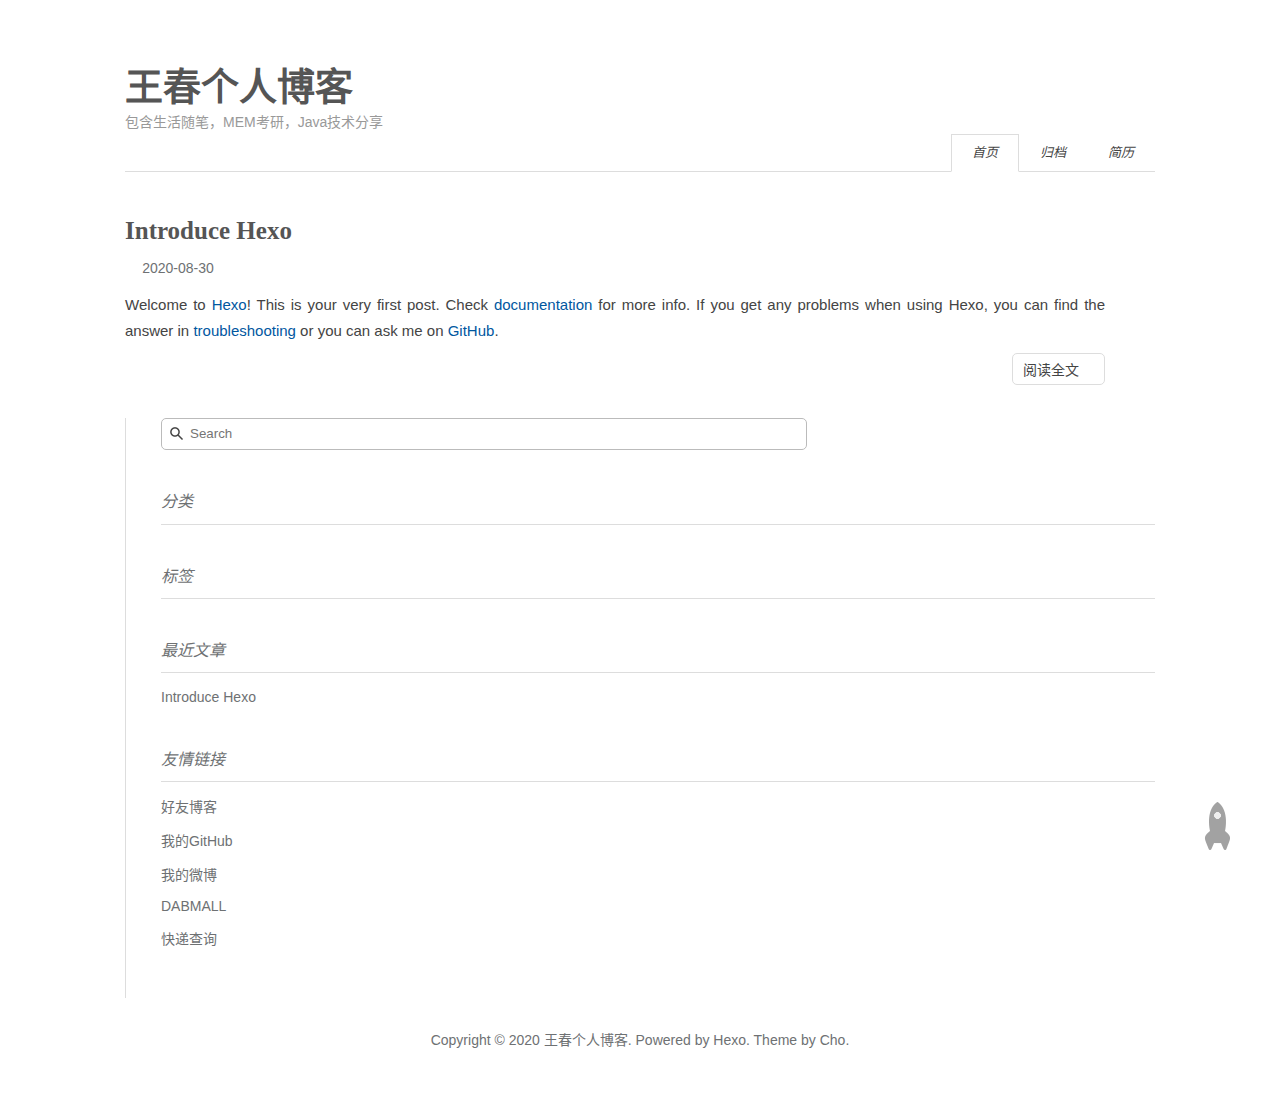
<file: index.html>
<!DOCTYPE html><html lang="zh-CN"><head><meta name="generator" content="Hexo 3.8.0"><meta http-equiv="content-type" content="text/html; charset=utf-8"><meta content="width=device-width, initial-scale=1.0, maximum-scale=1.0, user-scalable=0" name="viewport"><meta content="yes" name="apple-mobile-web-app-capable"><meta content="black-translucent" name="apple-mobile-web-app-status-bar-style"><meta content="telephone=no" name="format-detection"><meta name="description" content="生活随笔，MEM考研，Java技术分享"><title>王春个人博客 | 包含生活随笔，MEM考研，Java技术分享</title><link rel="stylesheet" type="text/css" href="/css/style.css?v=0.0.0"><link rel="stylesheet" type="text/css" href="//lib.baomitu.com/normalize/8.0.1/normalize.min.css"><link rel="stylesheet" type="text/css" href="//lib.baomitu.com/pure/1.0.0/pure-min.css"><link rel="stylesheet" type="text/css" href="//lib.baomitu.com/pure/1.0.0/grids-responsive-min.css"><link rel="stylesheet" href="//lib.baomitu.com/font-awesome/4.7.0/css/font-awesome.min.css"><script type="text/javascript" src="//lib.baomitu.com/jquery/3.3.1/jquery.min.js"></script><link rel="icon" mask="" sizes="any" href="/favicon.ico"><link rel="Shortcut Icon" type="image/x-icon" href="/favicon.ico"><link rel="apple-touch-icon" href="/apple-touch-icon.png"><link rel="apple-touch-icon-precomposed" href="/apple-touch-icon.png"></head><body><div class="body_container"><div id="header"><div class="site-name"><h1 class="hidden">王春个人博客</h1><a id="logo" href="/.">王春个人博客</a><p class="description">包含生活随笔，MEM考研，Java技术分享</p></div><div id="nav-menu"><a class="current" href="/."><i class="fa fa-home"> 首页</i></a><a href="/archives/"><i class="fa fa-archive"> 归档</i></a><a href="/resume.pdf"><i class="fa fa-user"> 简历</i></a></div></div><div class="pure-g" id="layout"><div class="pure-u-1 pure-u-md-3-4"><div class="content_container"><div class="post"><h1 class="post-title"><a href="/2020/08/30/hello-world/">Introduce Hexo</a></h1><div class="post-meta">2020-08-30</div><div class="post-content"><p>Welcome to <a href="https://hexo.io/" target="_blank" rel="noopener">Hexo</a>! This is your very first post. Check <a href="https://hexo.io/docs/" target="_blank" rel="noopener">documentation</a> for more info. If you get any problems when using Hexo, you can find the answer in <a href="https://hexo.io/docs/troubleshooting.html" target="_blank" rel="noopener">troubleshooting</a> or you can ask me on <a href="https://github.com/hexojs/hexo/issues" target="_blank" rel="noopener">GitHub</a>.</p></div><p class="readmore"><a href="/2020/08/30/hello-world/">阅读全文</a></p></div></div></div><div class="pure-u-1-4 hidden_mid_and_down"><div id="sidebar"><div class="widget"><form class="search-form" action="//www.baidu.com/baidu" method="get" accept-charset="utf-8" target="_blank"><input type="search" name="word" maxlength="20" placeholder="Search"><input type="hidden" name="si" value="http://chunk.wang"><input name="tn" type="hidden" value="bds"><input name="cl" type="hidden" value="3"><input name="ct" type="hidden" value="2097152"><input name="s" type="hidden" value="on"></form></div><div class="widget"><div class="widget-title"><i class="fa fa-folder-o"> 分类</i></div></div><div class="widget"><div class="widget-title"><i class="fa fa-star-o"> 标签</i></div><div class="tagcloud"></div></div><div class="widget"><div class="widget-title"><i class="fa fa-file-o"> 最近文章</i></div><ul class="post-list"><li class="post-list-item"><a class="post-list-link" href="/2020/08/30/hello-world/">Introduce Hexo</a></li></ul></div><div class="widget"><div class="widget-title"><i class="fa fa-external-link"> 友情链接</i></div><ul></ul><a href="https://www.qinjj.tech/" title="好友博客" target="_blank">好友博客</a><ul></ul><a href="https://github.com/kingdom2232" title="我的GitHub" target="_blank">我的GitHub</a><ul></ul><a href="https://www.weibo.com/kingdom2232" title="我的微博" target="_blank">我的微博</a><ul></ul><a href="https://www.dabmall.cn" title="DABMALL" target="_blank">DABMALL</a><ul></ul><a href="http://www.kuaidi100.com/" title="快递查询" target="_blank">快递查询</a></div></div></div><div class="pure-u-1 pure-u-md-3-4"><div id="footer">Copyright © 2020 <a href="/." rel="nofollow">王春个人博客.</a> Powered by<a rel="nofollow" target="_blank" href="https://hexo.io"> Hexo.</a><a rel="nofollow" target="_blank" href="https://github.com/tufu9441/maupassant-hexo"> Theme</a> by<a rel="nofollow" target="_blank" href="https://github.com/pagecho"> Cho.</a></div></div></div><a class="show" id="rocket" href="#top"></a><script type="text/javascript" src="/js/totop.js?v=0.0.0" async></script><script type="text/javascript" src="//lib.baomitu.com/fancybox/3.5.2/jquery.fancybox.min.js" async></script><script type="text/javascript" src="/js/fancybox.js?v=0.0.0" async></script><link rel="stylesheet" type="text/css" href="//lib.baomitu.com/fancybox/3.5.2/jquery.fancybox.min.css"><script type="text/javascript" src="/js/codeblock-resizer.js?v=0.0.0"></script><script type="text/javascript" src="/js/smartresize.js?v=0.0.0"></script></div></body></html>
</file>
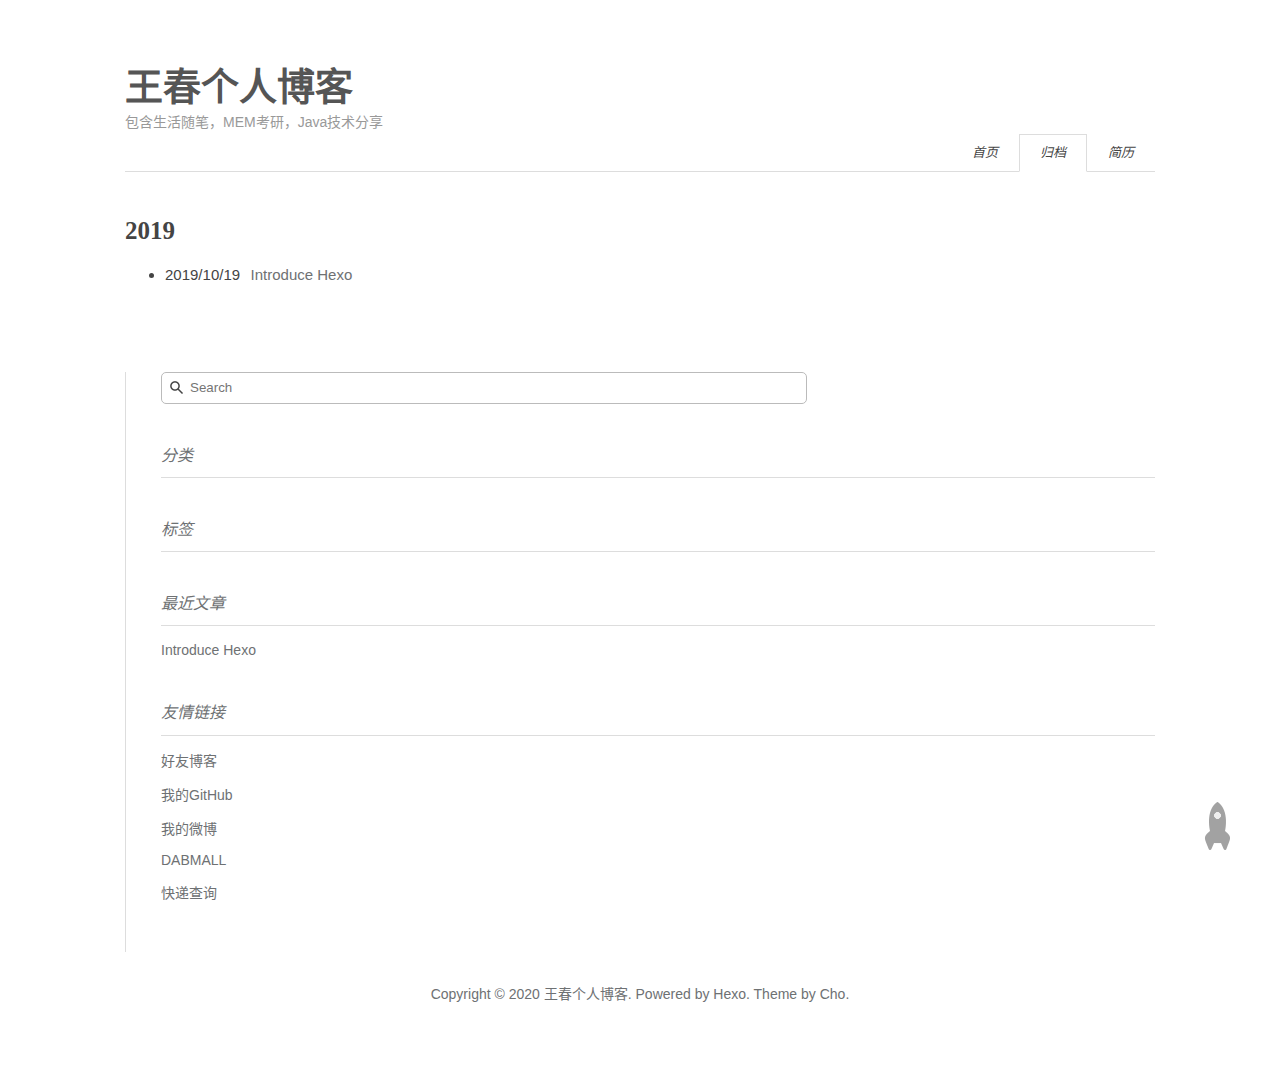
<file: archives/index.html>
<!DOCTYPE html><html lang="zh-CN"><head><meta name="generator" content="Hexo 3.8.0"><meta http-equiv="content-type" content="text/html; charset=utf-8"><meta content="width=device-width, initial-scale=1.0, maximum-scale=1.0, user-scalable=0" name="viewport"><meta content="yes" name="apple-mobile-web-app-capable"><meta content="black-translucent" name="apple-mobile-web-app-status-bar-style"><meta content="telephone=no" name="format-detection"><meta name="description" content="生活随笔，MEM考研，Java技术分享"><title>归档 | 王春个人博客</title><link rel="stylesheet" type="text/css" href="/css/style.css?v=0.0.0"><link rel="stylesheet" type="text/css" href="//lib.baomitu.com/normalize/8.0.1/normalize.min.css"><link rel="stylesheet" type="text/css" href="//lib.baomitu.com/pure/1.0.0/pure-min.css"><link rel="stylesheet" type="text/css" href="//lib.baomitu.com/pure/1.0.0/grids-responsive-min.css"><link rel="stylesheet" href="//lib.baomitu.com/font-awesome/4.7.0/css/font-awesome.min.css"><script type="text/javascript" src="//lib.baomitu.com/jquery/3.3.1/jquery.min.js"></script><link rel="icon" mask="" sizes="any" href="/favicon.ico"><link rel="Shortcut Icon" type="image/x-icon" href="/favicon.ico"><link rel="apple-touch-icon" href="/apple-touch-icon.png"><link rel="apple-touch-icon-precomposed" href="/apple-touch-icon.png"></head><body><div class="body_container"><div id="header"><div class="site-name"><h1 class="hidden">王春个人博客</h1><a id="logo" href="/.">王春个人博客</a><p class="description">包含生活随笔，MEM考研，Java技术分享</p></div><div id="nav-menu"><a href="/."><i class="fa fa-home"> 首页</i></a><a class="current" href="/archives/"><i class="fa fa-archive"> 归档</i></a><a href="/resume.pdf"><i class="fa fa-user"> 简历</i></a></div></div><div class="pure-g" id="layout"><div class="pure-u-1 pure-u-md-3-4"><div class="content_container"><div class="post"><div class="post-archive"><!--Use lodash to classify posts. See https://lodash.com/docs#groupBy--><h2>2019</h2><ul class="listing"><li><span class="date">2019/10/19</span><a href="/2019/10/19/hello-world/" title="Introduce Hexo">Introduce Hexo</a></li></ul></div></div></div></div><div class="pure-u-1-4 hidden_mid_and_down"><div id="sidebar"><div class="widget"><form class="search-form" action="//www.baidu.com/baidu" method="get" accept-charset="utf-8" target="_blank"><input type="search" name="word" maxlength="20" placeholder="Search"><input type="hidden" name="si" value="http://chunk.wang"><input name="tn" type="hidden" value="bds"><input name="cl" type="hidden" value="3"><input name="ct" type="hidden" value="2097152"><input name="s" type="hidden" value="on"></form></div><div class="widget"><div class="widget-title"><i class="fa fa-folder-o"> 分类</i></div></div><div class="widget"><div class="widget-title"><i class="fa fa-star-o"> 标签</i></div><div class="tagcloud"></div></div><div class="widget"><div class="widget-title"><i class="fa fa-file-o"> 最近文章</i></div><ul class="post-list"><li class="post-list-item"><a class="post-list-link" href="/2019/10/19/hello-world/">Introduce Hexo</a></li></ul></div><div class="widget"><div class="widget-title"><i class="fa fa-external-link"> 友情链接</i></div><ul></ul><a href="https://www.qinjj.tech/" title="好友博客" target="_blank">好友博客</a><ul></ul><a href="https://github.com/kingdom2232" title="我的GitHub" target="_blank">我的GitHub</a><ul></ul><a href="https://www.weibo.com/kingdom2232" title="我的微博" target="_blank">我的微博</a><ul></ul><a href="https://www.dabmall.cn" title="DABMALL" target="_blank">DABMALL</a><ul></ul><a href="http://www.kuaidi100.com/" title="快递查询" target="_blank">快递查询</a></div></div></div><div class="pure-u-1 pure-u-md-3-4"><div id="footer">Copyright © 2020 <a href="/." rel="nofollow">王春个人博客.</a> Powered by<a rel="nofollow" target="_blank" href="https://hexo.io"> Hexo.</a><a rel="nofollow" target="_blank" href="https://github.com/tufu9441/maupassant-hexo"> Theme</a> by<a rel="nofollow" target="_blank" href="https://github.com/pagecho"> Cho.</a></div></div></div><a class="show" id="rocket" href="#top"></a><script type="text/javascript" src="/js/totop.js?v=0.0.0" async></script><script type="text/javascript" src="//lib.baomitu.com/fancybox/3.5.2/jquery.fancybox.min.js" async></script><script type="text/javascript" src="/js/fancybox.js?v=0.0.0" async></script><link rel="stylesheet" type="text/css" href="//lib.baomitu.com/fancybox/3.5.2/jquery.fancybox.min.css"><script type="text/javascript" src="/js/codeblock-resizer.js?v=0.0.0"></script><script type="text/javascript" src="/js/smartresize.js?v=0.0.0"></script></div></body></html>
</file>
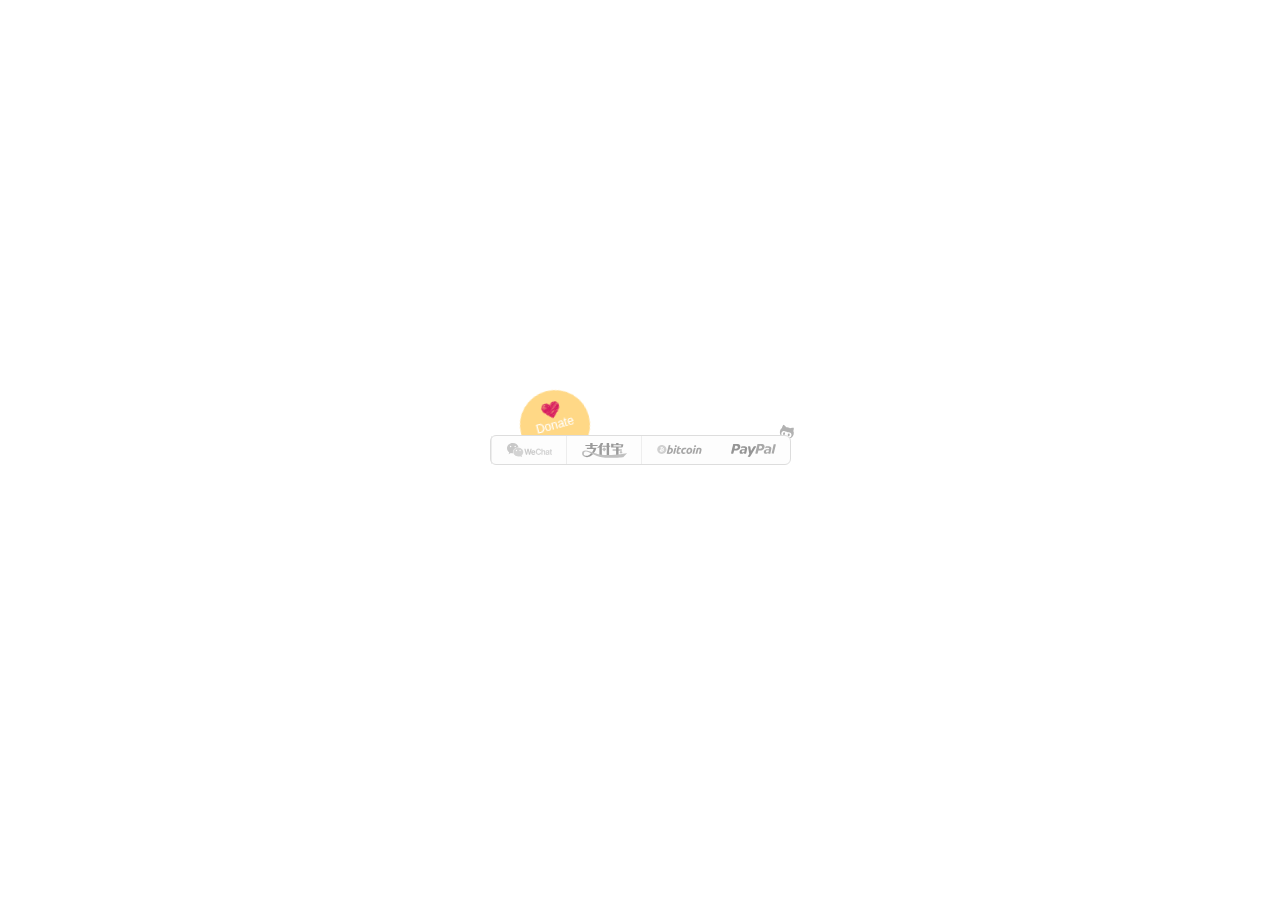
<file: donate/index.html>
<!DOCTYPE html>
<html lang="zh">
<head><meta name="generator" content="Hexo 3.8.0">
	<meta charset="UTF-8">
	<title>Donate-Page</title>
	<meta name="viewport" content="width=device-width, initial-scale=1, minimum-scale=1.0, maximum-scale=1.0, minimal-ui"><!--禁止缩放-->
	<link rel="stylesheet" href="../css/donate.css">
	<script src="//lib.baomitu.com/jquery/3.3.1/jquery.min.js"></script>
	<script src="//lib.baomitu.com/clipboard.js/2.0.4/clipboard.min.js"></script>
	<!-- clipboard.js 是 JS 复制文本的库 -->
	<script src="../js/donate.js"></script>
</head>
<body>
	<a id="github" href="https://github.com/Kaiyuan/donate-page" target="_blank" class="pos-f tr3" title="Github"></a>
	<div id="DonateText" class="tr3">Donate</div>
	<ul id="donateBox" class="list pos-f tr3">
		<li id="PayPal"><a href="" target="_blank">PayPal</a></li>
		<li id="BTC" data-footnote="Copy address and show QRCode"><button id="BTCBn" data-clipboard-target="#btc-key" alt="Copy to clipboard">Bitcoin</button></li>
		<li id="AliPay">AliPay</li>
		<li id="WeChat">WeChat</li>
	</ul>
	<div id="QRBox" class="pos-f left-100">
		<div id="MainBox"></div>
	</div>
	<!-- Bitcoin 账号 -->
	<input id="btc-key" type="text" value="" readonly="readonly">
</body>
</html>
</file>
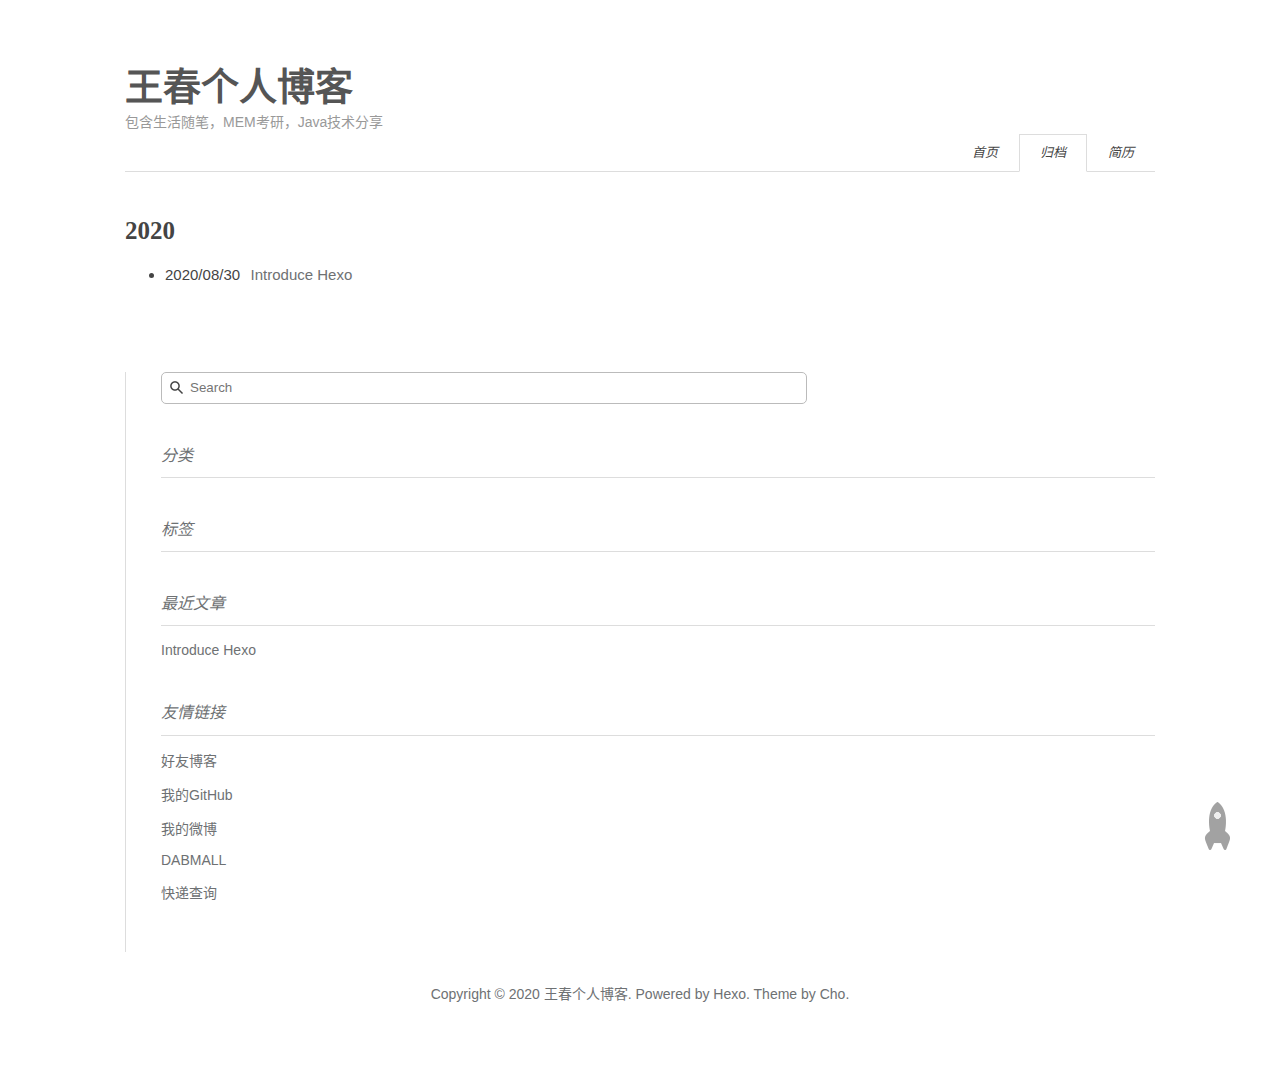
<file: archives/2020/index.html>
<!DOCTYPE html><html lang="zh-CN"><head><meta name="generator" content="Hexo 3.8.0"><meta http-equiv="content-type" content="text/html; charset=utf-8"><meta content="width=device-width, initial-scale=1.0, maximum-scale=1.0, user-scalable=0" name="viewport"><meta content="yes" name="apple-mobile-web-app-capable"><meta content="black-translucent" name="apple-mobile-web-app-status-bar-style"><meta content="telephone=no" name="format-detection"><meta name="description" content="生活随笔，MEM考研，Java技术分享"><title>归档 | 王春个人博客</title><link rel="stylesheet" type="text/css" href="/css/style.css?v=0.0.0"><link rel="stylesheet" type="text/css" href="//lib.baomitu.com/normalize/8.0.1/normalize.min.css"><link rel="stylesheet" type="text/css" href="//lib.baomitu.com/pure/1.0.0/pure-min.css"><link rel="stylesheet" type="text/css" href="//lib.baomitu.com/pure/1.0.0/grids-responsive-min.css"><link rel="stylesheet" href="//lib.baomitu.com/font-awesome/4.7.0/css/font-awesome.min.css"><script type="text/javascript" src="//lib.baomitu.com/jquery/3.3.1/jquery.min.js"></script><link rel="icon" mask="" sizes="any" href="/favicon.ico"><link rel="Shortcut Icon" type="image/x-icon" href="/favicon.ico"><link rel="apple-touch-icon" href="/apple-touch-icon.png"><link rel="apple-touch-icon-precomposed" href="/apple-touch-icon.png"></head><body><div class="body_container"><div id="header"><div class="site-name"><h1 class="hidden">王春个人博客</h1><a id="logo" href="/.">王春个人博客</a><p class="description">包含生活随笔，MEM考研，Java技术分享</p></div><div id="nav-menu"><a href="/."><i class="fa fa-home"> 首页</i></a><a class="current" href="/archives/"><i class="fa fa-archive"> 归档</i></a><a href="/resume.pdf"><i class="fa fa-user"> 简历</i></a></div></div><div class="pure-g" id="layout"><div class="pure-u-1 pure-u-md-3-4"><div class="content_container"><div class="post"><div class="post-archive"><!--Use lodash to classify posts. See https://lodash.com/docs#groupBy--><h2>2020</h2><ul class="listing"><li><span class="date">2020/08/30</span><a href="/2020/08/30/hello-world/" title="Introduce Hexo">Introduce Hexo</a></li></ul></div></div></div></div><div class="pure-u-1-4 hidden_mid_and_down"><div id="sidebar"><div class="widget"><form class="search-form" action="//www.baidu.com/baidu" method="get" accept-charset="utf-8" target="_blank"><input type="search" name="word" maxlength="20" placeholder="Search"><input type="hidden" name="si" value="http://chunk.wang"><input name="tn" type="hidden" value="bds"><input name="cl" type="hidden" value="3"><input name="ct" type="hidden" value="2097152"><input name="s" type="hidden" value="on"></form></div><div class="widget"><div class="widget-title"><i class="fa fa-folder-o"> 分类</i></div></div><div class="widget"><div class="widget-title"><i class="fa fa-star-o"> 标签</i></div><div class="tagcloud"></div></div><div class="widget"><div class="widget-title"><i class="fa fa-file-o"> 最近文章</i></div><ul class="post-list"><li class="post-list-item"><a class="post-list-link" href="/2020/08/30/hello-world/">Introduce Hexo</a></li></ul></div><div class="widget"><div class="widget-title"><i class="fa fa-external-link"> 友情链接</i></div><ul></ul><a href="https://www.qinjj.tech/" title="好友博客" target="_blank">好友博客</a><ul></ul><a href="https://github.com/kingdom2232" title="我的GitHub" target="_blank">我的GitHub</a><ul></ul><a href="https://www.weibo.com/kingdom2232" title="我的微博" target="_blank">我的微博</a><ul></ul><a href="https://www.dabmall.cn" title="DABMALL" target="_blank">DABMALL</a><ul></ul><a href="http://www.kuaidi100.com/" title="快递查询" target="_blank">快递查询</a></div></div></div><div class="pure-u-1 pure-u-md-3-4"><div id="footer">Copyright © 2020 <a href="/." rel="nofollow">王春个人博客.</a> Powered by<a rel="nofollow" target="_blank" href="https://hexo.io"> Hexo.</a><a rel="nofollow" target="_blank" href="https://github.com/tufu9441/maupassant-hexo"> Theme</a> by<a rel="nofollow" target="_blank" href="https://github.com/pagecho"> Cho.</a></div></div></div><a class="show" id="rocket" href="#top"></a><script type="text/javascript" src="/js/totop.js?v=0.0.0" async></script><script type="text/javascript" src="//lib.baomitu.com/fancybox/3.5.2/jquery.fancybox.min.js" async></script><script type="text/javascript" src="/js/fancybox.js?v=0.0.0" async></script><link rel="stylesheet" type="text/css" href="//lib.baomitu.com/fancybox/3.5.2/jquery.fancybox.min.css"><script type="text/javascript" src="/js/codeblock-resizer.js?v=0.0.0"></script><script type="text/javascript" src="/js/smartresize.js?v=0.0.0"></script></div></body></html>
</file>
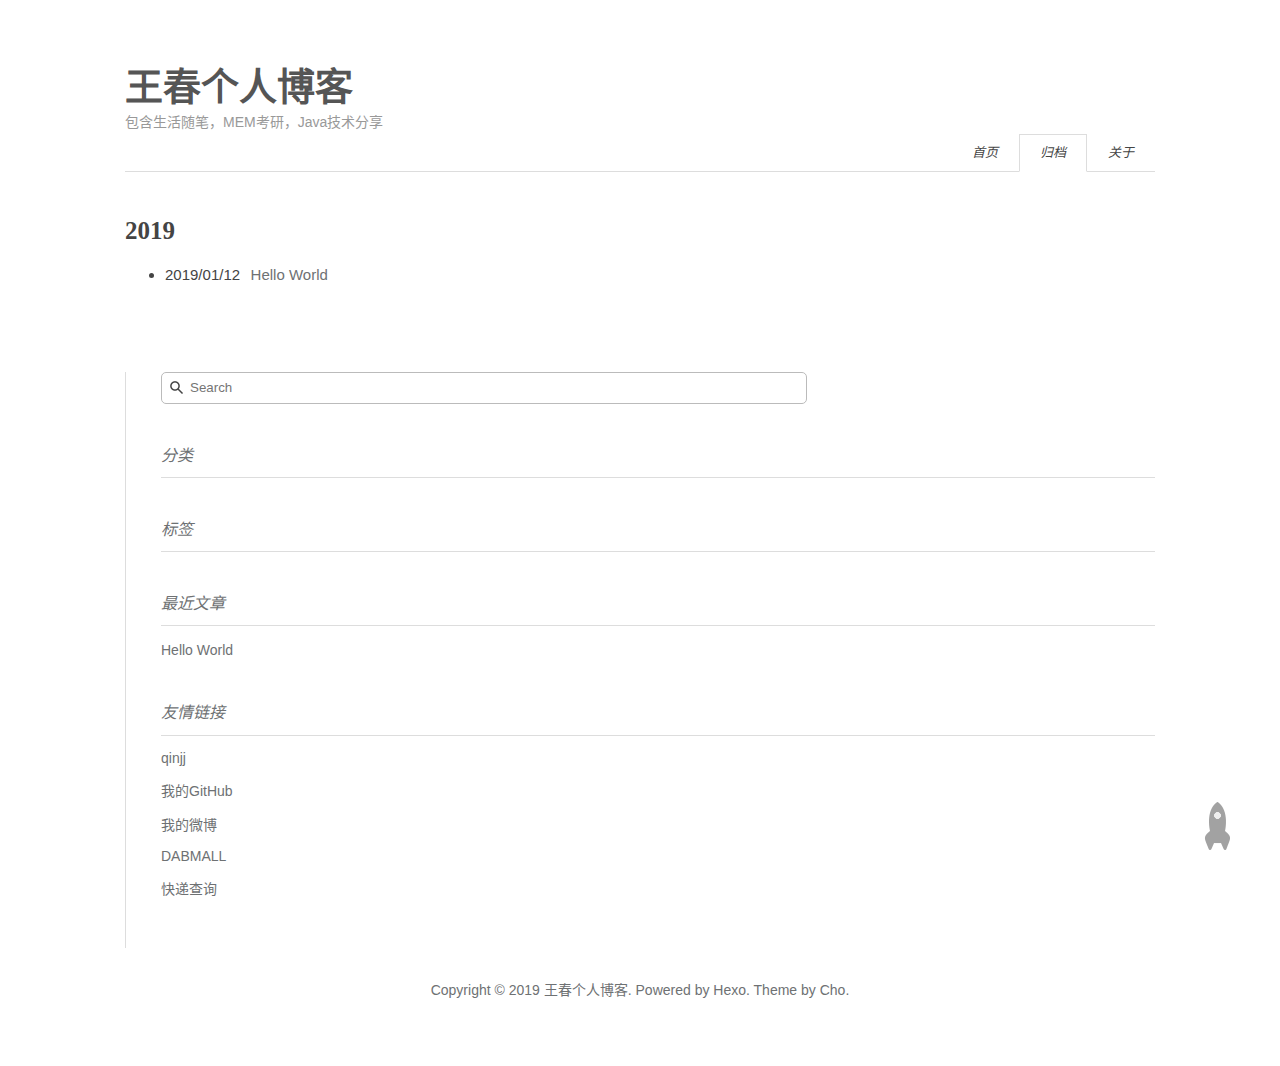
<file: archives/2019/01/index.html>
<!DOCTYPE html><html lang="zh-CN"><head><meta name="generator" content="Hexo 3.8.0"><meta http-equiv="content-type" content="text/html; charset=utf-8"><meta content="width=device-width, initial-scale=1.0, maximum-scale=1.0, user-scalable=0" name="viewport"><meta content="yes" name="apple-mobile-web-app-capable"><meta content="black-translucent" name="apple-mobile-web-app-status-bar-style"><meta content="telephone=no" name="format-detection"><meta name="description" content="生活随笔，MEM考研，Java技术分享"><title>归档 | 王春个人博客</title><link rel="stylesheet" type="text/css" href="/css/style.css?v=0.0.0"><link rel="stylesheet" type="text/css" href="//lib.baomitu.com/normalize/8.0.1/normalize.min.css"><link rel="stylesheet" type="text/css" href="//lib.baomitu.com/pure/1.0.0/pure-min.css"><link rel="stylesheet" type="text/css" href="//lib.baomitu.com/pure/1.0.0/grids-responsive-min.css"><link rel="stylesheet" href="//lib.baomitu.com/font-awesome/4.7.0/css/font-awesome.min.css"><script type="text/javascript" src="//lib.baomitu.com/jquery/3.3.1/jquery.min.js"></script><link rel="icon" mask="" sizes="any" href="/favicon.ico"><link rel="Shortcut Icon" type="image/x-icon" href="/favicon.ico"><link rel="apple-touch-icon" href="/apple-touch-icon.png"><link rel="apple-touch-icon-precomposed" href="/apple-touch-icon.png"></head><body><div class="body_container"><div id="header"><div class="site-name"><h1 class="hidden">王春个人博客</h1><a id="logo" href="/.">王春个人博客</a><p class="description">包含生活随笔，MEM考研，Java技术分享</p></div><div id="nav-menu"><a href="/."><i class="fa fa-home"> 首页</i></a><a class="current" href="/archives/"><i class="fa fa-archive"> 归档</i></a><a href="/resume.pdf"><i class="fa fa-user"> 关于</i></a></div></div><div class="pure-g" id="layout"><div class="pure-u-1 pure-u-md-3-4"><div class="content_container"><div class="post"><div class="post-archive"><!--Use lodash to classify posts. See https://lodash.com/docs#groupBy--><h2>2019</h2><ul class="listing"><li><span class="date">2019/01/12</span><a href="/2019/01/12/hello-world/" title="Hello World">Hello World</a></li></ul></div></div></div></div><div class="pure-u-1-4 hidden_mid_and_down"><div id="sidebar"><div class="widget"><form class="search-form" action="//www.baidu.com/baidu" method="get" accept-charset="utf-8" target="_blank"><input type="search" name="word" maxlength="20" placeholder="Search"><input type="hidden" name="si" value="http://chunk.wang"><input name="tn" type="hidden" value="bds"><input name="cl" type="hidden" value="3"><input name="ct" type="hidden" value="2097152"><input name="s" type="hidden" value="on"></form></div><div class="widget"><div class="widget-title"><i class="fa fa-folder-o"> 分类</i></div></div><div class="widget"><div class="widget-title"><i class="fa fa-star-o"> 标签</i></div><div class="tagcloud"></div></div><div class="widget"><div class="widget-title"><i class="fa fa-file-o"> 最近文章</i></div><ul class="post-list"><li class="post-list-item"><a class="post-list-link" href="/2019/01/12/hello-world/">Hello World</a></li></ul></div><div class="widget"><div class="widget-title"><i class="fa fa-external-link"> 友情链接</i></div><ul></ul><a href="https://www.qinjj.tech/" title="qinjj" target="_blank">qinjj</a><ul></ul><a href="https://github.com/kingdom2232" title="我的GitHub" target="_blank">我的GitHub</a><ul></ul><a href="https://www.weibo.com/kingdom2232" title="我的微博" target="_blank">我的微博</a><ul></ul><a href="https://www.dabmall.cn" title="DABMALL" target="_blank">DABMALL</a><ul></ul><a href="http://m.kuaidi100.com/" title="快递查询" target="_blank">快递查询</a></div></div></div><div class="pure-u-1 pure-u-md-3-4"><div id="footer">Copyright © 2019 <a href="/." rel="nofollow">王春个人博客.</a> Powered by<a rel="nofollow" target="_blank" href="https://hexo.io"> Hexo.</a><a rel="nofollow" target="_blank" href="https://github.com/tufu9441/maupassant-hexo"> Theme</a> by<a rel="nofollow" target="_blank" href="https://github.com/pagecho"> Cho.</a></div></div></div><a class="show" id="rocket" href="#top"></a><script type="text/javascript" src="/js/totop.js?v=0.0.0" async></script><script type="text/javascript" src="//lib.baomitu.com/fancybox/3.5.2/jquery.fancybox.min.js" async></script><script type="text/javascript" src="/js/fancybox.js?v=0.0.0" async></script><link rel="stylesheet" type="text/css" href="//lib.baomitu.com/fancybox/3.5.2/jquery.fancybox.min.css"><script type="text/javascript" src="/js/codeblock-resizer.js?v=0.0.0"></script><script type="text/javascript" src="/js/smartresize.js?v=0.0.0"></script></div></body></html>
</file>
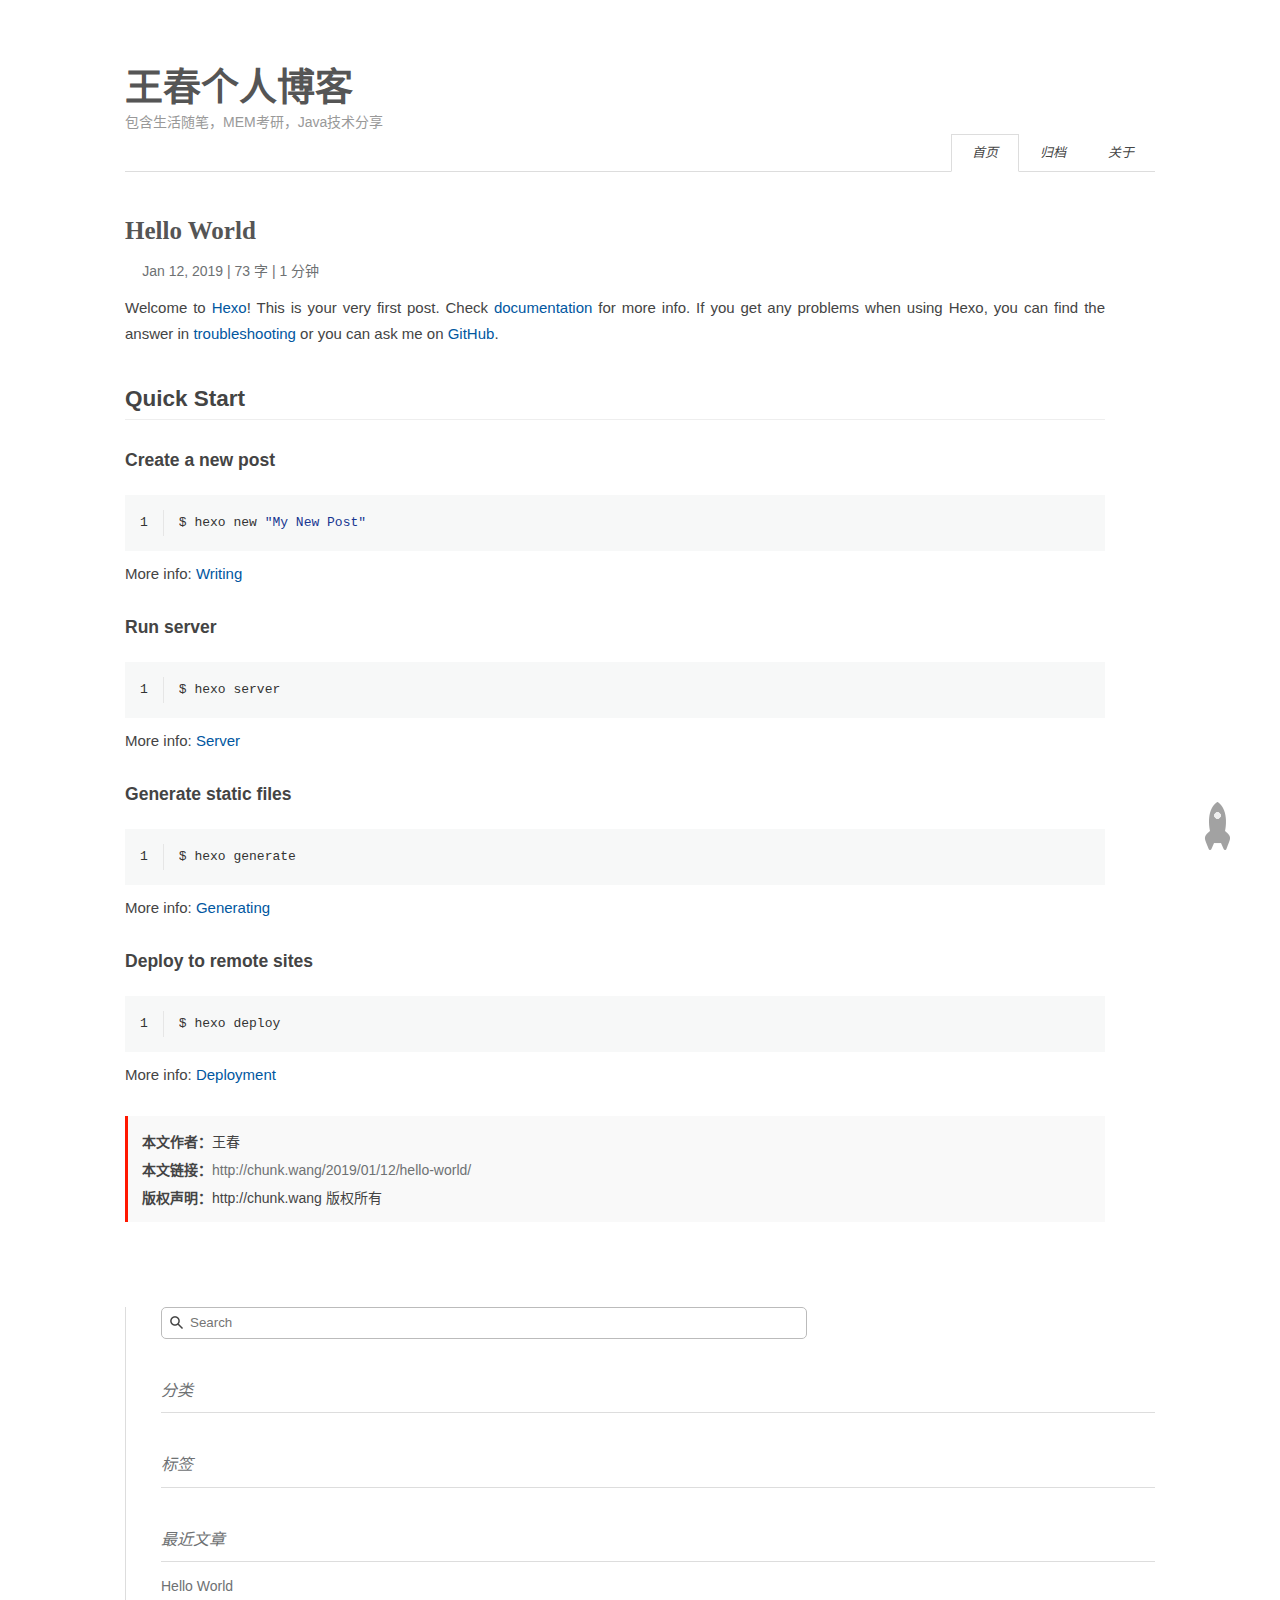
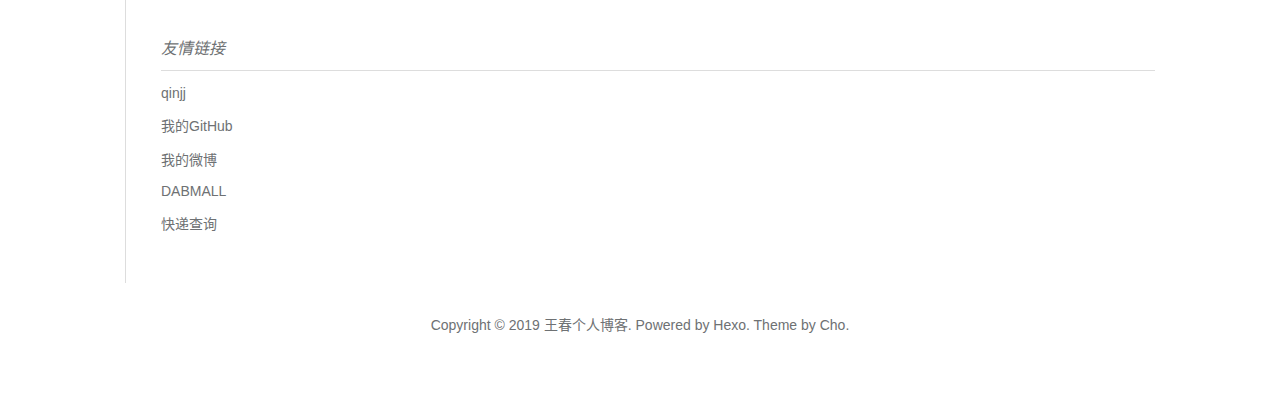
<file: 2019/01/12/hello-world/index.html>
<!DOCTYPE html><html lang="zh-CN"><head><meta name="generator" content="Hexo 3.8.0"><meta http-equiv="content-type" content="text/html; charset=utf-8"><meta content="width=device-width, initial-scale=1.0, maximum-scale=1.0, user-scalable=0" name="viewport"><meta content="yes" name="apple-mobile-web-app-capable"><meta content="black-translucent" name="apple-mobile-web-app-status-bar-style"><meta content="telephone=no" name="format-detection"><meta name="description" content="生活随笔，MEM考研，Java技术分享"><title>Hello World | 王春个人博客</title><link rel="stylesheet" type="text/css" href="/css/style.css?v=0.0.0"><link rel="stylesheet" type="text/css" href="//lib.baomitu.com/normalize/8.0.1/normalize.min.css"><link rel="stylesheet" type="text/css" href="//lib.baomitu.com/pure/1.0.0/pure-min.css"><link rel="stylesheet" type="text/css" href="//lib.baomitu.com/pure/1.0.0/grids-responsive-min.css"><link rel="stylesheet" href="//lib.baomitu.com/font-awesome/4.7.0/css/font-awesome.min.css"><script type="text/javascript" src="//lib.baomitu.com/jquery/3.3.1/jquery.min.js"></script><link rel="icon" mask="" sizes="any" href="/favicon.ico"><link rel="Shortcut Icon" type="image/x-icon" href="/favicon.ico"><link rel="apple-touch-icon" href="/apple-touch-icon.png"><link rel="apple-touch-icon-precomposed" href="/apple-touch-icon.png"></head><body><div class="body_container"><div id="header"><div class="site-name"><h1 class="hidden">Hello World</h1><a id="logo" href="/.">王春个人博客</a><p class="description">包含生活随笔，MEM考研，Java技术分享</p></div><div id="nav-menu"><a class="current" href="/."><i class="fa fa-home"> 首页</i></a><a href="/archives/"><i class="fa fa-archive"> 归档</i></a><a href="/resume.pdf"><i class="fa fa-user"> 关于</i></a></div></div><div class="pure-g" id="layout"><div class="pure-u-1 pure-u-md-3-4"><div class="content_container"><div class="post"><h1 class="post-title">Hello World</h1><div class="post-meta">Jan 12, 2019<span class="post-time"><span class="post-meta-item-text"> | </span><span class="post-meta-item-icon"><i class="fa fa-keyboard-o"></i><span class="post-count"> 73</span><span class="post-meta-item-text"> 字</span></span></span><span class="post-time"> | <span class="post-meta-item-icon"><i class="fa fa-hourglass-half"></i><span class="post-count"> 1</span><span class="post-meta-item-text"> 分钟</span></span></span></div><div class="post-content"><p>Welcome to <a href="https://hexo.io/" target="_blank" rel="noopener">Hexo</a>! This is your very first post. Check <a href="https://hexo.io/docs/" target="_blank" rel="noopener">documentation</a> for more info. If you get any problems when using Hexo, you can find the answer in <a href="https://hexo.io/docs/troubleshooting.html" target="_blank" rel="noopener">troubleshooting</a> or you can ask me on <a href="https://github.com/hexojs/hexo/issues" target="_blank" rel="noopener">GitHub</a>.</p>
<h2 id="Quick-Start"><a href="#Quick-Start" class="headerlink" title="Quick Start"></a>Quick Start</h2><h3 id="Create-a-new-post"><a href="#Create-a-new-post" class="headerlink" title="Create a new post"></a>Create a new post</h3><figure class="highlight bash"><table><tr><td class="gutter"><pre><span class="line">1</span><br></pre></td><td class="code"><pre><span class="line">$ hexo new <span class="string">"My New Post"</span></span><br></pre></td></tr></table></figure>
<p>More info: <a href="https://hexo.io/docs/writing.html" target="_blank" rel="noopener">Writing</a></p>
<h3 id="Run-server"><a href="#Run-server" class="headerlink" title="Run server"></a>Run server</h3><figure class="highlight bash"><table><tr><td class="gutter"><pre><span class="line">1</span><br></pre></td><td class="code"><pre><span class="line">$ hexo server</span><br></pre></td></tr></table></figure>
<p>More info: <a href="https://hexo.io/docs/server.html" target="_blank" rel="noopener">Server</a></p>
<h3 id="Generate-static-files"><a href="#Generate-static-files" class="headerlink" title="Generate static files"></a>Generate static files</h3><figure class="highlight bash"><table><tr><td class="gutter"><pre><span class="line">1</span><br></pre></td><td class="code"><pre><span class="line">$ hexo generate</span><br></pre></td></tr></table></figure>
<p>More info: <a href="https://hexo.io/docs/generating.html" target="_blank" rel="noopener">Generating</a></p>
<h3 id="Deploy-to-remote-sites"><a href="#Deploy-to-remote-sites" class="headerlink" title="Deploy to remote sites"></a>Deploy to remote sites</h3><figure class="highlight bash"><table><tr><td class="gutter"><pre><span class="line">1</span><br></pre></td><td class="code"><pre><span class="line">$ hexo deploy</span><br></pre></td></tr></table></figure>
<p>More info: <a href="https://hexo.io/docs/deployment.html" target="_blank" rel="noopener">Deployment</a></p>
</div><div><ul class="post-copyright"><li class="post-copyright-author"><strong>本文作者：</strong>王春</li><li class="post-copyright-link"><strong>本文链接：</strong><a href="/2019/01/12/hello-world/">http://chunk.wang/2019/01/12/hello-world/</a></li><li class="post-copyright-license"><strong>版权声明：</strong>http://chunk.wang 版权所有</li></ul></div><br><div class="tags"></div></div></div></div><div class="pure-u-1-4 hidden_mid_and_down"><div id="sidebar"><div class="widget"><form class="search-form" action="//www.baidu.com/baidu" method="get" accept-charset="utf-8" target="_blank"><input type="search" name="word" maxlength="20" placeholder="Search"><input type="hidden" name="si" value="http://chunk.wang"><input name="tn" type="hidden" value="bds"><input name="cl" type="hidden" value="3"><input name="ct" type="hidden" value="2097152"><input name="s" type="hidden" value="on"></form></div><div class="widget"><div class="widget-title"><i class="fa fa-folder-o"> 分类</i></div></div><div class="widget"><div class="widget-title"><i class="fa fa-star-o"> 标签</i></div><div class="tagcloud"></div></div><div class="widget"><div class="widget-title"><i class="fa fa-file-o"> 最近文章</i></div><ul class="post-list"><li class="post-list-item"><a class="post-list-link" href="/2019/01/12/hello-world/">Hello World</a></li></ul></div><div class="widget"><div class="widget-title"><i class="fa fa-external-link"> 友情链接</i></div><ul></ul><a href="https://www.qinjj.tech/" title="qinjj" target="_blank">qinjj</a><ul></ul><a href="https://github.com/kingdom2232" title="我的GitHub" target="_blank">我的GitHub</a><ul></ul><a href="https://www.weibo.com/kingdom2232" title="我的微博" target="_blank">我的微博</a><ul></ul><a href="https://www.dabmall.cn" title="DABMALL" target="_blank">DABMALL</a><ul></ul><a href="http://m.kuaidi100.com/" title="快递查询" target="_blank">快递查询</a></div></div></div><div class="pure-u-1 pure-u-md-3-4"><div id="footer">Copyright © 2019 <a href="/." rel="nofollow">王春个人博客.</a> Powered by<a rel="nofollow" target="_blank" href="https://hexo.io"> Hexo.</a><a rel="nofollow" target="_blank" href="https://github.com/tufu9441/maupassant-hexo"> Theme</a> by<a rel="nofollow" target="_blank" href="https://github.com/pagecho"> Cho.</a></div></div></div><a class="show" id="rocket" href="#top"></a><script type="text/javascript" src="/js/totop.js?v=0.0.0" async></script><script type="text/javascript" src="//lib.baomitu.com/fancybox/3.5.2/jquery.fancybox.min.js" async></script><script type="text/javascript" src="/js/fancybox.js?v=0.0.0" async></script><link rel="stylesheet" type="text/css" href="//lib.baomitu.com/fancybox/3.5.2/jquery.fancybox.min.css"><script type="text/javascript" src="/js/codeblock-resizer.js?v=0.0.0"></script><script type="text/javascript" src="/js/smartresize.js?v=0.0.0"></script></div></body></html>
</file>
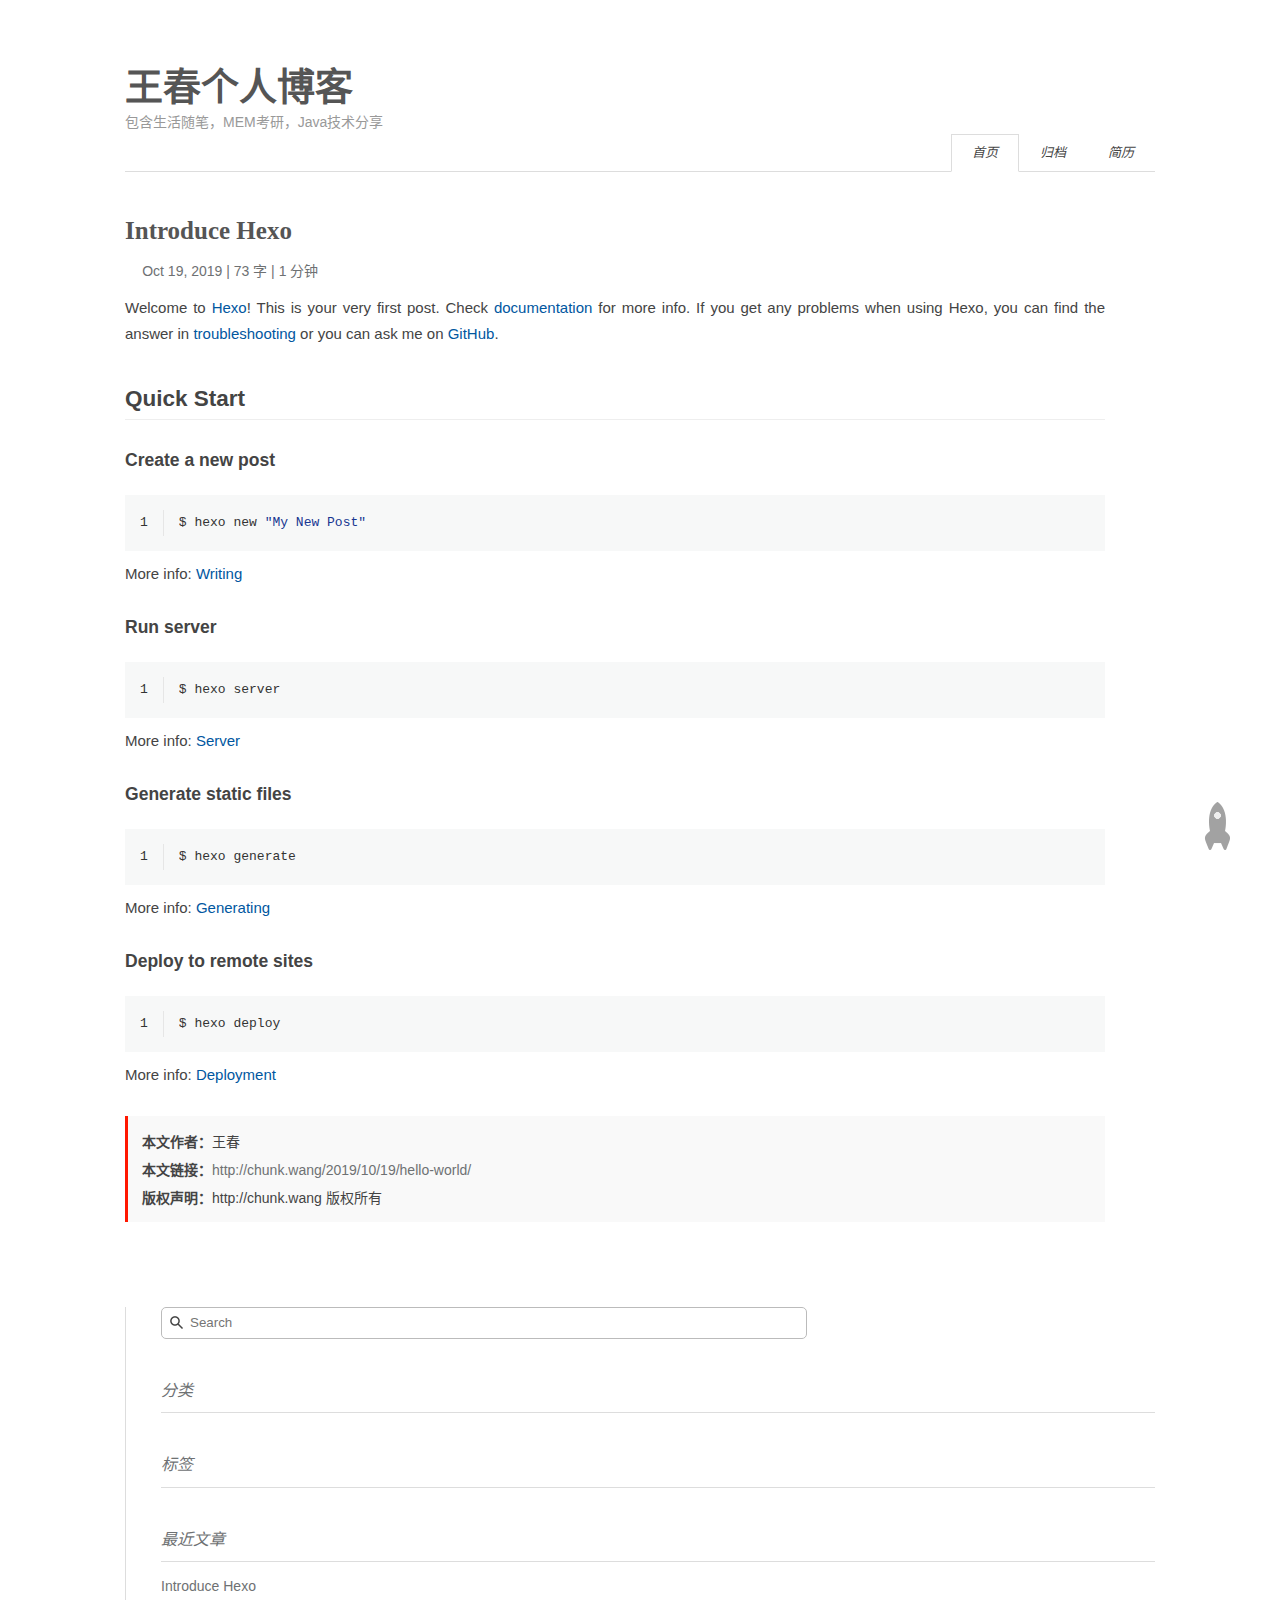
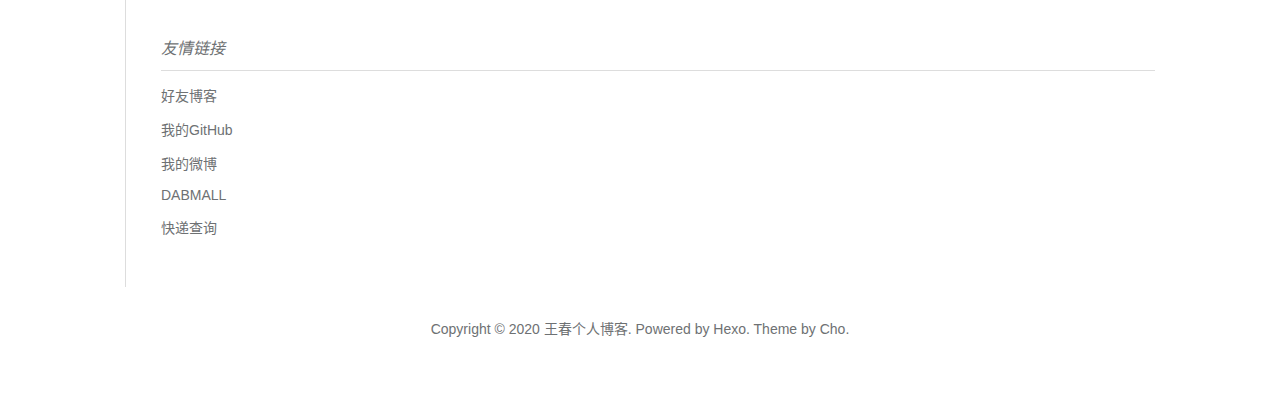
<file: 2019/10/19/hello-world/index.html>
<!DOCTYPE html><html lang="zh-CN"><head><meta name="generator" content="Hexo 3.8.0"><meta http-equiv="content-type" content="text/html; charset=utf-8"><meta content="width=device-width, initial-scale=1.0, maximum-scale=1.0, user-scalable=0" name="viewport"><meta content="yes" name="apple-mobile-web-app-capable"><meta content="black-translucent" name="apple-mobile-web-app-status-bar-style"><meta content="telephone=no" name="format-detection"><meta name="description" content="生活随笔，MEM考研，Java技术分享"><title>Introduce Hexo | 王春个人博客</title><link rel="stylesheet" type="text/css" href="/css/style.css?v=0.0.0"><link rel="stylesheet" type="text/css" href="//lib.baomitu.com/normalize/8.0.1/normalize.min.css"><link rel="stylesheet" type="text/css" href="//lib.baomitu.com/pure/1.0.0/pure-min.css"><link rel="stylesheet" type="text/css" href="//lib.baomitu.com/pure/1.0.0/grids-responsive-min.css"><link rel="stylesheet" href="//lib.baomitu.com/font-awesome/4.7.0/css/font-awesome.min.css"><script type="text/javascript" src="//lib.baomitu.com/jquery/3.3.1/jquery.min.js"></script><link rel="icon" mask="" sizes="any" href="/favicon.ico"><link rel="Shortcut Icon" type="image/x-icon" href="/favicon.ico"><link rel="apple-touch-icon" href="/apple-touch-icon.png"><link rel="apple-touch-icon-precomposed" href="/apple-touch-icon.png"></head><body><div class="body_container"><div id="header"><div class="site-name"><h1 class="hidden">Introduce Hexo</h1><a id="logo" href="/.">王春个人博客</a><p class="description">包含生活随笔，MEM考研，Java技术分享</p></div><div id="nav-menu"><a class="current" href="/."><i class="fa fa-home"> 首页</i></a><a href="/archives/"><i class="fa fa-archive"> 归档</i></a><a href="/resume.pdf"><i class="fa fa-user"> 简历</i></a></div></div><div class="pure-g" id="layout"><div class="pure-u-1 pure-u-md-3-4"><div class="content_container"><div class="post"><h1 class="post-title">Introduce Hexo</h1><div class="post-meta">Oct 19, 2019<span class="post-time"><span class="post-meta-item-text"> | </span><span class="post-meta-item-icon"><i class="fa fa-keyboard-o"></i><span class="post-count"> 73</span><span class="post-meta-item-text"> 字</span></span></span><span class="post-time"> | <span class="post-meta-item-icon"><i class="fa fa-hourglass-half"></i><span class="post-count"> 1</span><span class="post-meta-item-text"> 分钟</span></span></span></div><div class="post-content"><p>Welcome to <a href="https://hexo.io/" target="_blank" rel="noopener">Hexo</a>! This is your very first post. Check <a href="https://hexo.io/docs/" target="_blank" rel="noopener">documentation</a> for more info. If you get any problems when using Hexo, you can find the answer in <a href="https://hexo.io/docs/troubleshooting.html" target="_blank" rel="noopener">troubleshooting</a> or you can ask me on <a href="https://github.com/hexojs/hexo/issues" target="_blank" rel="noopener">GitHub</a>.</p>
<h2 id="Quick-Start"><a href="#Quick-Start" class="headerlink" title="Quick Start"></a>Quick Start</h2><h3 id="Create-a-new-post"><a href="#Create-a-new-post" class="headerlink" title="Create a new post"></a>Create a new post</h3><figure class="highlight bash"><table><tr><td class="gutter"><pre><span class="line">1</span><br></pre></td><td class="code"><pre><span class="line">$ hexo new <span class="string">"My New Post"</span></span><br></pre></td></tr></table></figure>
<p>More info: <a href="https://hexo.io/docs/writing" target="_blank" rel="noopener">Writing</a></p>
<h3 id="Run-server"><a href="#Run-server" class="headerlink" title="Run server"></a>Run server</h3><figure class="highlight bash"><table><tr><td class="gutter"><pre><span class="line">1</span><br></pre></td><td class="code"><pre><span class="line">$ hexo server</span><br></pre></td></tr></table></figure>
<p>More info: <a href="https://hexo.io/docs/server" target="_blank" rel="noopener">Server</a></p>
<h3 id="Generate-static-files"><a href="#Generate-static-files" class="headerlink" title="Generate static files"></a>Generate static files</h3><figure class="highlight bash"><table><tr><td class="gutter"><pre><span class="line">1</span><br></pre></td><td class="code"><pre><span class="line">$ hexo generate</span><br></pre></td></tr></table></figure>
<p>More info: <a href="https://hexo.io/docs/generating" target="_blank" rel="noopener">Generating</a></p>
<h3 id="Deploy-to-remote-sites"><a href="#Deploy-to-remote-sites" class="headerlink" title="Deploy to remote sites"></a>Deploy to remote sites</h3><figure class="highlight bash"><table><tr><td class="gutter"><pre><span class="line">1</span><br></pre></td><td class="code"><pre><span class="line">$ hexo deploy</span><br></pre></td></tr></table></figure>
<p>More info: <a href="https://hexo.io/docs/github-pages" target="_blank" rel="noopener">Deployment</a></p>
</div><div><ul class="post-copyright"><li class="post-copyright-author"><strong>本文作者：</strong>王春</li><li class="post-copyright-link"><strong>本文链接：</strong><a href="/2019/10/19/hello-world/">http://chunk.wang/2019/10/19/hello-world/</a></li><li class="post-copyright-license"><strong>版权声明：</strong>http://chunk.wang 版权所有</li></ul></div><br><div class="tags"></div></div></div></div><div class="pure-u-1-4 hidden_mid_and_down"><div id="sidebar"><div class="widget"><form class="search-form" action="//www.baidu.com/baidu" method="get" accept-charset="utf-8" target="_blank"><input type="search" name="word" maxlength="20" placeholder="Search"><input type="hidden" name="si" value="http://chunk.wang"><input name="tn" type="hidden" value="bds"><input name="cl" type="hidden" value="3"><input name="ct" type="hidden" value="2097152"><input name="s" type="hidden" value="on"></form></div><div class="widget"><div class="widget-title"><i class="fa fa-folder-o"> 分类</i></div></div><div class="widget"><div class="widget-title"><i class="fa fa-star-o"> 标签</i></div><div class="tagcloud"></div></div><div class="widget"><div class="widget-title"><i class="fa fa-file-o"> 最近文章</i></div><ul class="post-list"><li class="post-list-item"><a class="post-list-link" href="/2019/10/19/hello-world/">Introduce Hexo</a></li></ul></div><div class="widget"><div class="widget-title"><i class="fa fa-external-link"> 友情链接</i></div><ul></ul><a href="https://www.qinjj.tech/" title="好友博客" target="_blank">好友博客</a><ul></ul><a href="https://github.com/kingdom2232" title="我的GitHub" target="_blank">我的GitHub</a><ul></ul><a href="https://www.weibo.com/kingdom2232" title="我的微博" target="_blank">我的微博</a><ul></ul><a href="https://www.dabmall.cn" title="DABMALL" target="_blank">DABMALL</a><ul></ul><a href="http://www.kuaidi100.com/" title="快递查询" target="_blank">快递查询</a></div></div></div><div class="pure-u-1 pure-u-md-3-4"><div id="footer">Copyright © 2020 <a href="/." rel="nofollow">王春个人博客.</a> Powered by<a rel="nofollow" target="_blank" href="https://hexo.io"> Hexo.</a><a rel="nofollow" target="_blank" href="https://github.com/tufu9441/maupassant-hexo"> Theme</a> by<a rel="nofollow" target="_blank" href="https://github.com/pagecho"> Cho.</a></div></div></div><a class="show" id="rocket" href="#top"></a><script type="text/javascript" src="/js/totop.js?v=0.0.0" async></script><script type="text/javascript" src="//lib.baomitu.com/fancybox/3.5.2/jquery.fancybox.min.js" async></script><script type="text/javascript" src="/js/fancybox.js?v=0.0.0" async></script><link rel="stylesheet" type="text/css" href="//lib.baomitu.com/fancybox/3.5.2/jquery.fancybox.min.css"><script type="text/javascript" src="/js/codeblock-resizer.js?v=0.0.0"></script><script type="text/javascript" src="/js/smartresize.js?v=0.0.0"></script></div></body></html>
</file>
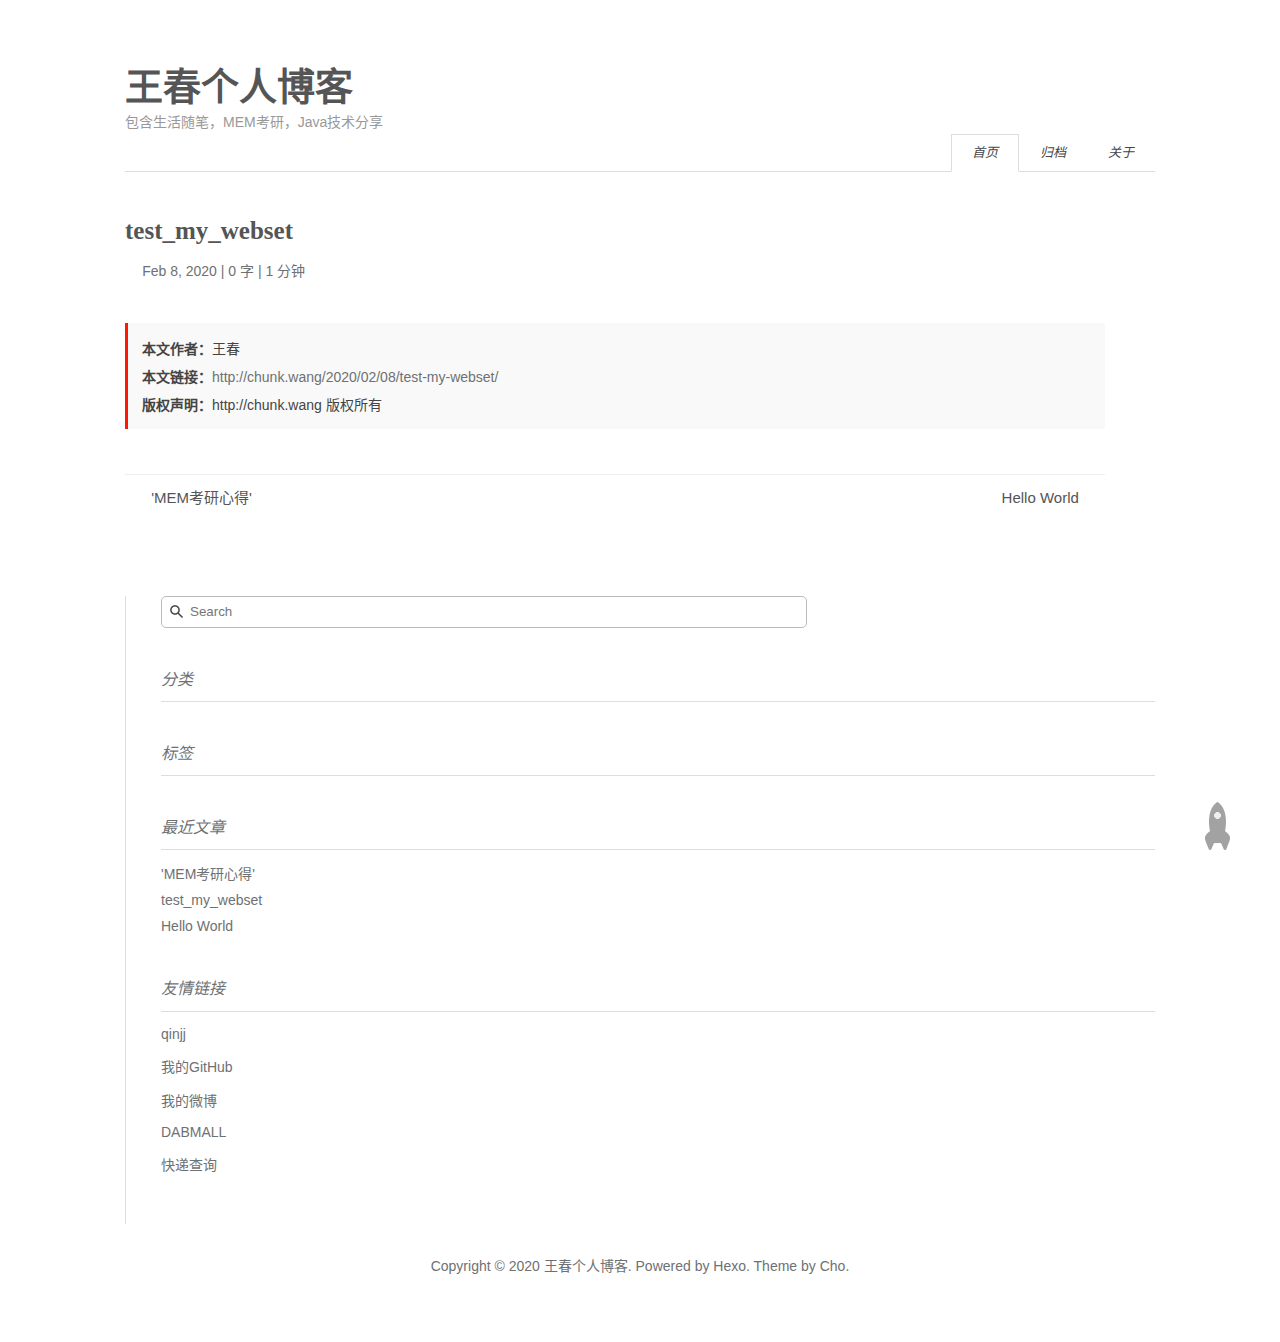
<file: 2020/02/08/test-my-webset/index.html>
<!DOCTYPE html><html lang="zh-CN"><head><meta name="generator" content="Hexo 3.8.0"><meta http-equiv="content-type" content="text/html; charset=utf-8"><meta content="width=device-width, initial-scale=1.0, maximum-scale=1.0, user-scalable=0" name="viewport"><meta content="yes" name="apple-mobile-web-app-capable"><meta content="black-translucent" name="apple-mobile-web-app-status-bar-style"><meta content="telephone=no" name="format-detection"><meta name="description" content="生活随笔，MEM考研，Java技术分享"><title>test_my_webset | 王春个人博客</title><link rel="stylesheet" type="text/css" href="/css/style.css?v=0.0.0"><link rel="stylesheet" type="text/css" href="//lib.baomitu.com/normalize/8.0.1/normalize.min.css"><link rel="stylesheet" type="text/css" href="//lib.baomitu.com/pure/1.0.0/pure-min.css"><link rel="stylesheet" type="text/css" href="//lib.baomitu.com/pure/1.0.0/grids-responsive-min.css"><link rel="stylesheet" href="//lib.baomitu.com/font-awesome/4.7.0/css/font-awesome.min.css"><script type="text/javascript" src="//lib.baomitu.com/jquery/3.3.1/jquery.min.js"></script><link rel="icon" mask="" sizes="any" href="/favicon.ico"><link rel="Shortcut Icon" type="image/x-icon" href="/favicon.ico"><link rel="apple-touch-icon" href="/apple-touch-icon.png"><link rel="apple-touch-icon-precomposed" href="/apple-touch-icon.png"></head><body><div class="body_container"><div id="header"><div class="site-name"><h1 class="hidden">test_my_webset</h1><a id="logo" href="/.">王春个人博客</a><p class="description">包含生活随笔，MEM考研，Java技术分享</p></div><div id="nav-menu"><a class="current" href="/."><i class="fa fa-home"> 首页</i></a><a href="/archives/"><i class="fa fa-archive"> 归档</i></a><a href="/resume.pdf"><i class="fa fa-user"> 关于</i></a></div></div><div class="pure-g" id="layout"><div class="pure-u-1 pure-u-md-3-4"><div class="content_container"><div class="post"><h1 class="post-title">test_my_webset</h1><div class="post-meta">Feb 8, 2020<span class="post-time"><span class="post-meta-item-text"> | </span><span class="post-meta-item-icon"><i class="fa fa-keyboard-o"></i><span class="post-count"> 0</span><span class="post-meta-item-text"> 字</span></span></span><span class="post-time"> | <span class="post-meta-item-icon"><i class="fa fa-hourglass-half"></i><span class="post-count"> 1</span><span class="post-meta-item-text"> 分钟</span></span></span></div><div class="post-content"></div><div><ul class="post-copyright"><li class="post-copyright-author"><strong>本文作者：</strong>王春</li><li class="post-copyright-link"><strong>本文链接：</strong><a href="/2020/02/08/test-my-webset/">http://chunk.wang/2020/02/08/test-my-webset/</a></li><li class="post-copyright-license"><strong>版权声明：</strong>http://chunk.wang 版权所有</li></ul></div><br><div class="tags"></div><div class="post-nav"><a class="pre" href="/2020/02/08/MEM考研心得/">'MEM考研心得'</a><a class="next" href="/2019/10/19/hello-world/">Hello World</a></div></div></div></div><div class="pure-u-1-4 hidden_mid_and_down"><div id="sidebar"><div class="widget"><form class="search-form" action="//www.baidu.com/baidu" method="get" accept-charset="utf-8" target="_blank"><input type="search" name="word" maxlength="20" placeholder="Search"><input type="hidden" name="si" value="http://chunk.wang"><input name="tn" type="hidden" value="bds"><input name="cl" type="hidden" value="3"><input name="ct" type="hidden" value="2097152"><input name="s" type="hidden" value="on"></form></div><div class="widget"><div class="widget-title"><i class="fa fa-folder-o"> 分类</i></div></div><div class="widget"><div class="widget-title"><i class="fa fa-star-o"> 标签</i></div><div class="tagcloud"></div></div><div class="widget"><div class="widget-title"><i class="fa fa-file-o"> 最近文章</i></div><ul class="post-list"><li class="post-list-item"><a class="post-list-link" href="/2020/02/08/MEM考研心得/">'MEM考研心得'</a></li><li class="post-list-item"><a class="post-list-link" href="/2020/02/08/test-my-webset/">test_my_webset</a></li><li class="post-list-item"><a class="post-list-link" href="/2019/10/19/hello-world/">Hello World</a></li></ul></div><div class="widget"><div class="widget-title"><i class="fa fa-external-link"> 友情链接</i></div><ul></ul><a href="https://www.qinjj.tech/" title="qinjj" target="_blank">qinjj</a><ul></ul><a href="https://github.com/kingdom2232" title="我的GitHub" target="_blank">我的GitHub</a><ul></ul><a href="https://www.weibo.com/kingdom2232" title="我的微博" target="_blank">我的微博</a><ul></ul><a href="https://www.dabmall.cn" title="DABMALL" target="_blank">DABMALL</a><ul></ul><a href="http://m.kuaidi100.com/" title="快递查询" target="_blank">快递查询</a></div></div></div><div class="pure-u-1 pure-u-md-3-4"><div id="footer">Copyright © 2020 <a href="/." rel="nofollow">王春个人博客.</a> Powered by<a rel="nofollow" target="_blank" href="https://hexo.io"> Hexo.</a><a rel="nofollow" target="_blank" href="https://github.com/tufu9441/maupassant-hexo"> Theme</a> by<a rel="nofollow" target="_blank" href="https://github.com/pagecho"> Cho.</a></div></div></div><a class="show" id="rocket" href="#top"></a><script type="text/javascript" src="/js/totop.js?v=0.0.0" async></script><script type="text/javascript" src="//lib.baomitu.com/fancybox/3.5.2/jquery.fancybox.min.js" async></script><script type="text/javascript" src="/js/fancybox.js?v=0.0.0" async></script><link rel="stylesheet" type="text/css" href="//lib.baomitu.com/fancybox/3.5.2/jquery.fancybox.min.css"><script type="text/javascript" src="/js/codeblock-resizer.js?v=0.0.0"></script><script type="text/javascript" src="/js/smartresize.js?v=0.0.0"></script></div></body></html>
</file>
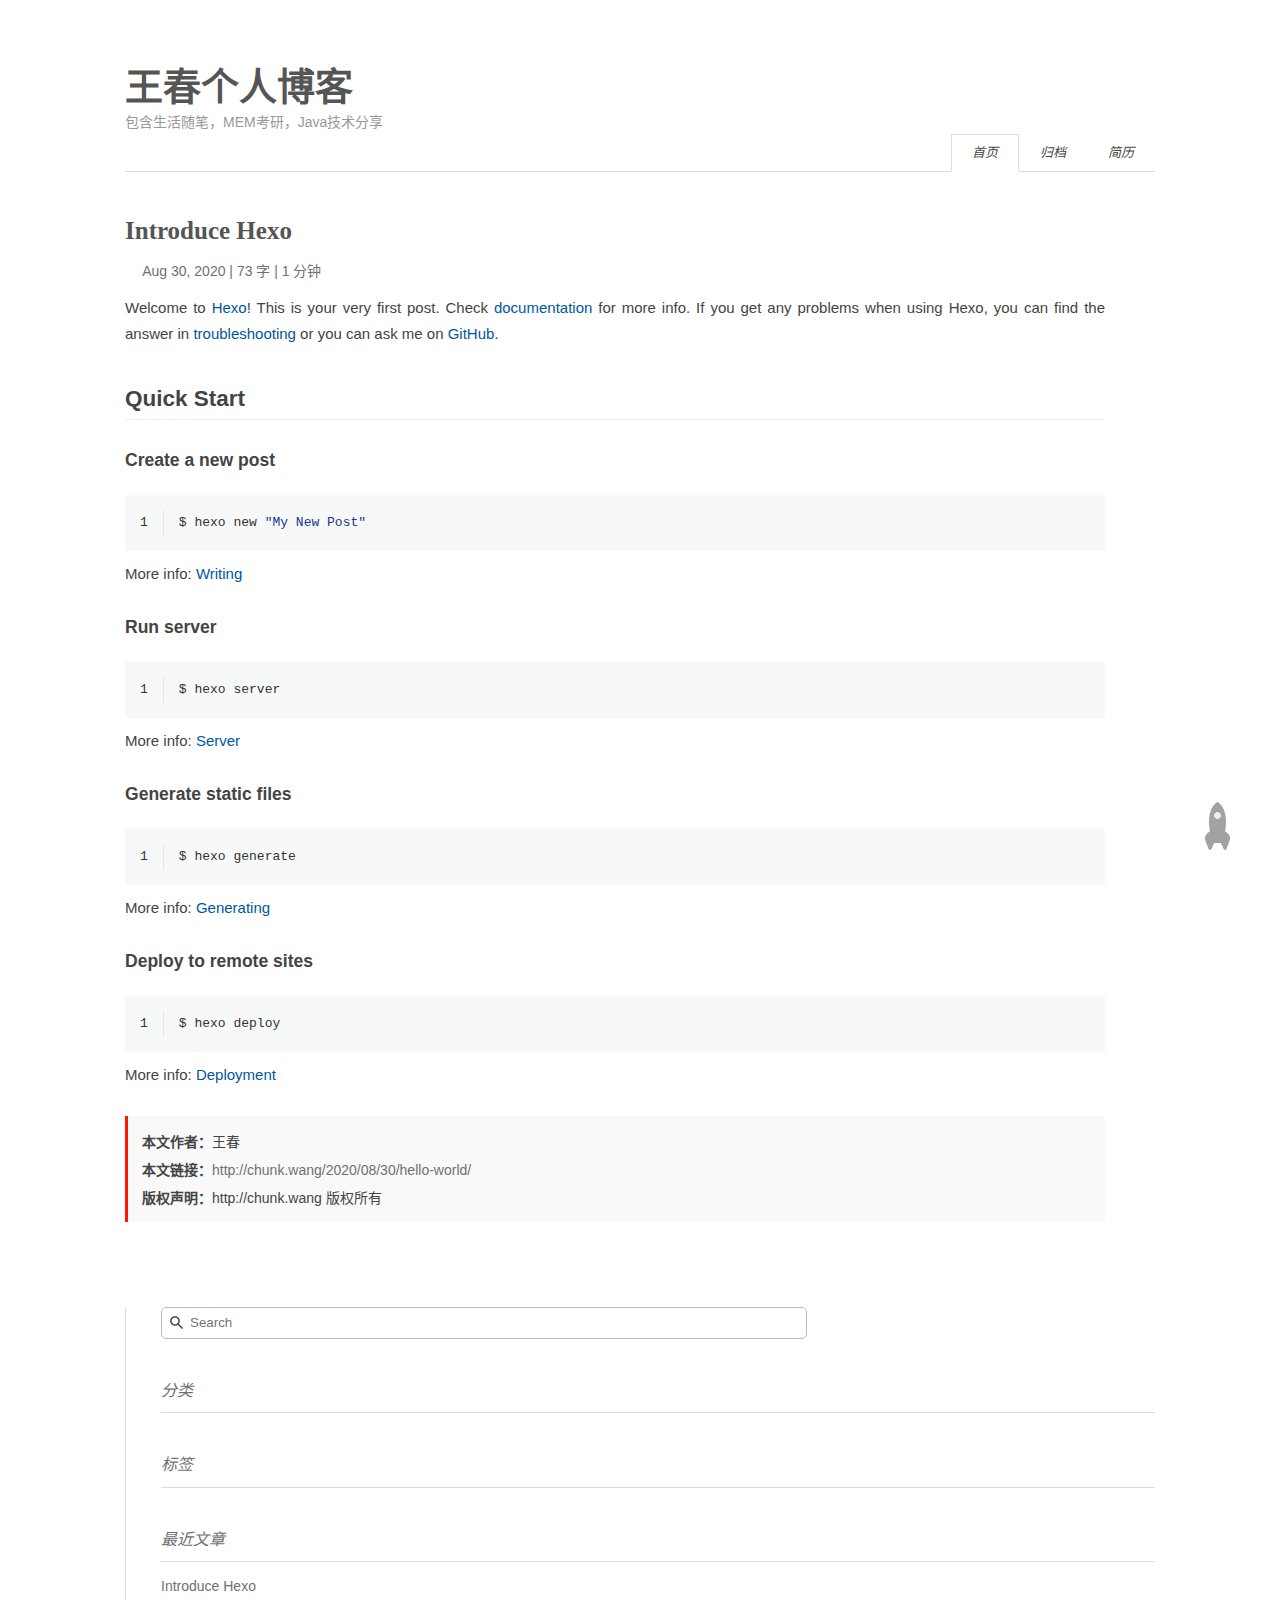
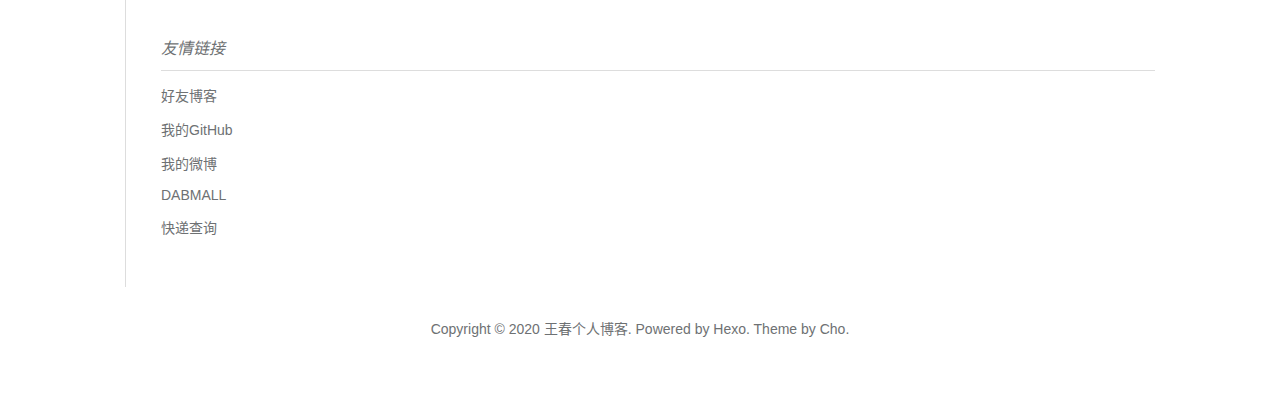
<file: 2020/08/30/hello-world/index.html>
<!DOCTYPE html><html lang="zh-CN"><head><meta name="generator" content="Hexo 3.8.0"><meta http-equiv="content-type" content="text/html; charset=utf-8"><meta content="width=device-width, initial-scale=1.0, maximum-scale=1.0, user-scalable=0" name="viewport"><meta content="yes" name="apple-mobile-web-app-capable"><meta content="black-translucent" name="apple-mobile-web-app-status-bar-style"><meta content="telephone=no" name="format-detection"><meta name="description" content="生活随笔，MEM考研，Java技术分享"><title>Introduce Hexo | 王春个人博客</title><link rel="stylesheet" type="text/css" href="/css/style.css?v=0.0.0"><link rel="stylesheet" type="text/css" href="//lib.baomitu.com/normalize/8.0.1/normalize.min.css"><link rel="stylesheet" type="text/css" href="//lib.baomitu.com/pure/1.0.0/pure-min.css"><link rel="stylesheet" type="text/css" href="//lib.baomitu.com/pure/1.0.0/grids-responsive-min.css"><link rel="stylesheet" href="//lib.baomitu.com/font-awesome/4.7.0/css/font-awesome.min.css"><script type="text/javascript" src="//lib.baomitu.com/jquery/3.3.1/jquery.min.js"></script><link rel="icon" mask="" sizes="any" href="/favicon.ico"><link rel="Shortcut Icon" type="image/x-icon" href="/favicon.ico"><link rel="apple-touch-icon" href="/apple-touch-icon.png"><link rel="apple-touch-icon-precomposed" href="/apple-touch-icon.png"></head><body><div class="body_container"><div id="header"><div class="site-name"><h1 class="hidden">Introduce Hexo</h1><a id="logo" href="/.">王春个人博客</a><p class="description">包含生活随笔，MEM考研，Java技术分享</p></div><div id="nav-menu"><a class="current" href="/."><i class="fa fa-home"> 首页</i></a><a href="/archives/"><i class="fa fa-archive"> 归档</i></a><a href="/resume.pdf"><i class="fa fa-user"> 简历</i></a></div></div><div class="pure-g" id="layout"><div class="pure-u-1 pure-u-md-3-4"><div class="content_container"><div class="post"><h1 class="post-title">Introduce Hexo</h1><div class="post-meta">Aug 30, 2020<span class="post-time"><span class="post-meta-item-text"> | </span><span class="post-meta-item-icon"><i class="fa fa-keyboard-o"></i><span class="post-count"> 73</span><span class="post-meta-item-text"> 字</span></span></span><span class="post-time"> | <span class="post-meta-item-icon"><i class="fa fa-hourglass-half"></i><span class="post-count"> 1</span><span class="post-meta-item-text"> 分钟</span></span></span></div><div class="post-content"><p>Welcome to <a href="https://hexo.io/" target="_blank" rel="noopener">Hexo</a>! This is your very first post. Check <a href="https://hexo.io/docs/" target="_blank" rel="noopener">documentation</a> for more info. If you get any problems when using Hexo, you can find the answer in <a href="https://hexo.io/docs/troubleshooting.html" target="_blank" rel="noopener">troubleshooting</a> or you can ask me on <a href="https://github.com/hexojs/hexo/issues" target="_blank" rel="noopener">GitHub</a>.</p>
<h2 id="Quick-Start"><a href="#Quick-Start" class="headerlink" title="Quick Start"></a>Quick Start</h2><h3 id="Create-a-new-post"><a href="#Create-a-new-post" class="headerlink" title="Create a new post"></a>Create a new post</h3><figure class="highlight bash"><table><tr><td class="gutter"><pre><span class="line">1</span><br></pre></td><td class="code"><pre><span class="line">$ hexo new <span class="string">"My New Post"</span></span><br></pre></td></tr></table></figure>
<p>More info: <a href="https://hexo.io/docs/writing" target="_blank" rel="noopener">Writing</a></p>
<h3 id="Run-server"><a href="#Run-server" class="headerlink" title="Run server"></a>Run server</h3><figure class="highlight bash"><table><tr><td class="gutter"><pre><span class="line">1</span><br></pre></td><td class="code"><pre><span class="line">$ hexo server</span><br></pre></td></tr></table></figure>
<p>More info: <a href="https://hexo.io/docs/server" target="_blank" rel="noopener">Server</a></p>
<h3 id="Generate-static-files"><a href="#Generate-static-files" class="headerlink" title="Generate static files"></a>Generate static files</h3><figure class="highlight bash"><table><tr><td class="gutter"><pre><span class="line">1</span><br></pre></td><td class="code"><pre><span class="line">$ hexo generate</span><br></pre></td></tr></table></figure>
<p>More info: <a href="https://hexo.io/docs/generating" target="_blank" rel="noopener">Generating</a></p>
<h3 id="Deploy-to-remote-sites"><a href="#Deploy-to-remote-sites" class="headerlink" title="Deploy to remote sites"></a>Deploy to remote sites</h3><figure class="highlight bash"><table><tr><td class="gutter"><pre><span class="line">1</span><br></pre></td><td class="code"><pre><span class="line">$ hexo deploy</span><br></pre></td></tr></table></figure>
<p>More info: <a href="https://hexo.io/docs/github-pages" target="_blank" rel="noopener">Deployment</a></p>
</div><div><ul class="post-copyright"><li class="post-copyright-author"><strong>本文作者：</strong>王春</li><li class="post-copyright-link"><strong>本文链接：</strong><a href="/2020/08/30/hello-world/">http://chunk.wang/2020/08/30/hello-world/</a></li><li class="post-copyright-license"><strong>版权声明：</strong>http://chunk.wang 版权所有</li></ul></div><br><div class="tags"></div></div></div></div><div class="pure-u-1-4 hidden_mid_and_down"><div id="sidebar"><div class="widget"><form class="search-form" action="//www.baidu.com/baidu" method="get" accept-charset="utf-8" target="_blank"><input type="search" name="word" maxlength="20" placeholder="Search"><input type="hidden" name="si" value="http://chunk.wang"><input name="tn" type="hidden" value="bds"><input name="cl" type="hidden" value="3"><input name="ct" type="hidden" value="2097152"><input name="s" type="hidden" value="on"></form></div><div class="widget"><div class="widget-title"><i class="fa fa-folder-o"> 分类</i></div></div><div class="widget"><div class="widget-title"><i class="fa fa-star-o"> 标签</i></div><div class="tagcloud"></div></div><div class="widget"><div class="widget-title"><i class="fa fa-file-o"> 最近文章</i></div><ul class="post-list"><li class="post-list-item"><a class="post-list-link" href="/2020/08/30/hello-world/">Introduce Hexo</a></li></ul></div><div class="widget"><div class="widget-title"><i class="fa fa-external-link"> 友情链接</i></div><ul></ul><a href="https://www.qinjj.tech/" title="好友博客" target="_blank">好友博客</a><ul></ul><a href="https://github.com/kingdom2232" title="我的GitHub" target="_blank">我的GitHub</a><ul></ul><a href="https://www.weibo.com/kingdom2232" title="我的微博" target="_blank">我的微博</a><ul></ul><a href="https://www.dabmall.cn" title="DABMALL" target="_blank">DABMALL</a><ul></ul><a href="http://www.kuaidi100.com/" title="快递查询" target="_blank">快递查询</a></div></div></div><div class="pure-u-1 pure-u-md-3-4"><div id="footer">Copyright © 2020 <a href="/." rel="nofollow">王春个人博客.</a> Powered by<a rel="nofollow" target="_blank" href="https://hexo.io"> Hexo.</a><a rel="nofollow" target="_blank" href="https://github.com/tufu9441/maupassant-hexo"> Theme</a> by<a rel="nofollow" target="_blank" href="https://github.com/pagecho"> Cho.</a></div></div></div><a class="show" id="rocket" href="#top"></a><script type="text/javascript" src="/js/totop.js?v=0.0.0" async></script><script type="text/javascript" src="//lib.baomitu.com/fancybox/3.5.2/jquery.fancybox.min.js" async></script><script type="text/javascript" src="/js/fancybox.js?v=0.0.0" async></script><link rel="stylesheet" type="text/css" href="//lib.baomitu.com/fancybox/3.5.2/jquery.fancybox.min.css"><script type="text/javascript" src="/js/codeblock-resizer.js?v=0.0.0"></script><script type="text/javascript" src="/js/smartresize.js?v=0.0.0"></script></div></body></html>
</file>
<file: css/style.css>
/**
 *
 * @package Maupassant
 * @author cho
 * @version 2.0
 * @link http://chopstack.com
 */
/*
pure css setting
When setting the primary font stack, apply it to the Pure grid units along
with `html`, `button`, `input`, `select`, and `textarea`. Pure Grids use
specific font stacks to ensure the greatest OS/browser compatibility.
*/
html, button, input, select, textarea,
.MJXc-TeX-unknown-R,
.pure-g [class*="pure-u"] {
  /* Set your content font stack here: */
  font-family: "PingFangSC-Regular", Helvetica, "Helvetica Neue", "Segoe UI", "Hiragino Sans GB", "Source Han Sans CN", "Microsoft YaHei", "STHeiti", "WenQuanYi Micro Hei", sans-serif !important; }

body {
  background-color: #FFF;
  color: #444;
  font-family: "TIBch", "Classic Grotesque W01", "Helvetica Neue", Arial, "Hiragino Sans GB", "STHeiti", "Microsoft YaHei", "WenQuanYi Micro Hei", SimSun, sans-serif;
  -webkit-font-smoothing: antialiased;
  -moz-osx-font-smoothing: grayscale;
  font-size: 14px; }

.body_container {
  padding: 0 60px;
  max-width: 1150px;
  margin: 0 auto; }

.content_container {
  padding-right: 50px;
  padding-top: 20px; }

a, button.submit {
  color: #6E7173;
  text-decoration: none;
  -webkit-transition: all .1s ease-in;
  -moz-transition: all .1s ease-in;
  -o-transition: all .1s ease-in;
  transition: all .1s ease-in; }

a:hover, a:active {
  color: #444; }

a:focus {
  outline: auto; }

.clear {
  clear: both; }

div {
  box-sizing: border-box; }

#header {
  padding: 58px 0 0;
  text-align: left;
  border-bottom: 1px solid #ddd;
  position: relative; }
  #header .site-name {
    margin-bottom: 40px; }
    #header .site-name h1 {
      padding: 0;
      margin: 0;
      height: 0;
      overflow: hidden; }
    #header .site-name #logo {
      font: bold 38px/1.12 "Times New Roman", Georgia, Times, sans-serif;
      color: #555; }
      #header .site-name #logo span, #header .site-name #logo:hover {
        color: #777; }
    #header .site-name .description {
      margin: .2em 0 0;
      color: #999; }
  #header #nav-menu {
    margin: 10px 0 -1px;
    padding: 0;
    position: absolute;
    right: 0;
    bottom: 0; }
    #header #nav-menu a {
      display: inline-block;
      padding: 3px 20px 3px;
      line-height: 30px;
      color: #444;
      font-size: 13px;
      border: 1px solid transparent; }
      #header #nav-menu a:hover {
        border-bottom-color: #444; }
      #header #nav-menu a.current {
        border: 1px solid #ddd;
        border-bottom-color: #fff; }

#sidebar {
  border-left: 1px solid #ddd;
  padding-left: 35px;
  margin-top: 40px;
  padding-bottom: 20px;
  word-wrap: break-word; }
  #sidebar .widget {
    margin-bottom: 30px; }
    #sidebar .widget .widget-title {
      color: #6E7173;
      line-height: 2.7;
      margin-top: 0;
      font-size: 16px;
      border-bottom: 1px solid #ddd;
      display: block;
      font-weight: normal; }
    #sidebar .widget .comments-title {
      color: #6E7173;
      line-height: 2.7;
      margin-top: 0;
      font-size: 16px;
      border-bottom: 0px solid #ddd;
      display: block;
      font-weight: normal; }
    #sidebar .widget .tagcloud {
      margin-top: 10px; }
      #sidebar .widget .tagcloud a {
        line-height: 1.5;
        padding: 5px; }
    #sidebar .widget ul {
      list-style: none;
      padding: 0; }
      #sidebar .widget ul li {
        margin: 5px 0;
        line-height: 1.5; }
    #sidebar .widget .category-list-count {
      padding-left: 5px;
      color: #6E7173; }
    #sidebar .widget .category-list-count::before {
      content: "("; }
    #sidebar .widget .category-list-count::after {
      content: ")"; }
    #sidebar .widget .search-form {
      position: relative;
      overflow: hidden; }
      #sidebar .widget .search-form input {
        background: #fff 8px 8px no-repeat url([data-uri]%2BR8AAAACXBIWXMAAAsTAAALEwEAmpwYAAAAIGNIUk0AAG11AABzoAAA%2FN0AAINkAABw6AAA7GgAADA%2BAAAQkOTsmeoAAAESSURBVHjajNCxS9VRGMbxz71E4OwgoXPQxVEpXCI47%2BZqGP0LCoJO7UVD3QZzb3SwcHB7F3Uw3Zpd%2FAPCcJKG7Dj4u%2FK7Pwp94HDg5Xyf5z1Pr9YKImKANTzFXxzjU2ae6qhXaxURr%2FAFl9hHDy%2FwEK8z89sYVEp5gh84wMvMvGiSJ%2FEV85jNzLMR1McqfmN5BEBmnmMJFSvtpH7jdJiZv7q7Z%2BZPfMdcF6rN%2FT%2F1m2LGBkd4HhFT3dcRMY2FpskxaLNpayciHrWAGeziD7b%2BVfkithuTk8bkGa4wgWFmbrSTZOYeBvjc%2BucQj%2FEe6xHx4Taq1nrnKaW8K6XUUsrHWuvNevdRRLzFGwzvDbXAB9cDAHvhedDruuxSAAAAAElFTkSuQmCC);
        padding: 7px 11px 7px 28px;
        line-height: 16px;
        border: 1px solid #bbb;
        width: 65%;
        -webkit-border-radius: 5px;
        -moz-border-radius: 5px;
        -ms-border-radius: 5px;
        -o-border-radius: 5px;
        border-radius: 5px;
        -webkit-box-shadow: none;
        -moz-box-shadow: none;
        box-shadow: none; }

/* title for search result or tagged posts*/
.label-title {
  margin-top: 1.1em;
  font-size: 20px;
  font-weight: normal;
  color: #888; }

.post {
  padding: 25px 0 15px; }
  .post .post-title {
    margin: 0;
    color: #555;
    text-align: left;
    font: bold 25px/1.1 "ff-tisa-web-pro", Cambria, "Times New Roman", Georgia, Times, sans-serif; }
    .post .post-title a {
      color: #555; }
  .post .post-meta {
    padding: 0;
    margin: 15px 0 0;
    color: #6E7173;
    float: left;
    display: inline;
    text-indent: .15em; }
    .post .post-meta:before {
      font-family: "FontAwesome";
      content: "\f073";
      padding-right: 0.3em; }
    .post .post-meta .category:before {
      font-family: "FontAwesome";
      content: "\f07c";
      padding-right: 0.3em; }
    .post .post-meta #busuanzi_value_page_pv:before {
      font-family: "FontAwesome";
      content: "\f024";
      padding-right: 0.3em; }
  .post .ds-thread-count {
    padding: 0;
    margin: 15px 0 0;
    color: #6E7173;
    float: right;
    display: inline;
    text-indent: .15em; }
    .post .ds-thread-count:before {
      font-family: "FontAwesome";
      content: "\f0e5";
      padding-right: 0.3em; }
    .post .ds-thread-count:hover {
      color: #444; }
  .post .disqus-comment-count {
    padding: 0;
    margin: 15px 0 0;
    color: #6E7173;
    float: right;
    display: inline;
    text-indent: .15em; }
    .post .disqus-comment-count:before {
      font-family: "FontAwesome";
      content: "\f0e5";
      padding-right: 0.3em; }
    .post .disqus-comment-count:hover {
      color: #444; }
  .post .post-content {
    clear: left;
    font-size: 15px;
    line-height: 1.77;
    color: #444;
    padding-top: 15px;
    text-align: justify;
    text-justify: distribute;
    word-break: normal; }
    .post .post-content h2 {
      margin: 1.4em 0 1.1em;
      border-bottom: 1px solid #eee;
      overflow: hidden; }
    .post .post-content h3 {
      margin: 1.4em 0 1.1em; }
    .post .post-content pre code {
      padding: 0 2em; }
    .post .post-content p {
      margin: 0 0 1.234em; }
      .post .post-content p code {
        display: inline-block;
        margin: 0 5px;
        padding: 0 5px;
        background: #f7f8f8;
        font-family: Menlo, Consolas, monospace !important; }
      .post .post-content p a {
        color: #01579f;
        padding-bottom: 2px;
        word-break: normal; }
        .post .post-content p a:hover {
          text-decoration: underline; }
    .post .post-content .caption {
      color: #444;
      display: block;
      font-size: 0.9em;
      margin-top: 0.1em;
      position: relative;
      text-align: center; }
    .post .post-content hr {
      margin: 2.4em auto;
      border: none;
      border-top: 1px solid #eee;
      position: relative; }
    .post .post-content img {
      max-width: 100%;
      padding: 0.5em 0;
      margin: auto;
      display: block; }
    .post .post-content ul, .post .post-content ol {
      border-radius: 3px;
      margin: 1em 0; }
      .post .post-content ul ul, .post .post-content ol ul {
        margin: 0; }
      .post .post-content ul code, .post .post-content ol code {
        display: inline-block;
        margin: 0 5px;
        padding: 0px 5px;
        background: #f7f8f8;
        font-family: Menlo, Consolas, monospace !important; }
      .post .post-content ul a, .post .post-content ol a {
        color: #01579f;
        padding-bottom: 2px;
        word-break: normal; }
        .post .post-content ul a:hover, .post .post-content ol a:hover {
          text-decoration: underline; }
  .post .tags {
    padding-bottom: 1em; }
    .post .tags a {
      margin-right: .5em; }
      .post .tags a:before {
        font-family: "FontAwesome";
        content: "\f0c6";
        padding-right: 0.3em; }

.page-navigator {
  border-top: 1px solid #ddd;
  list-style: none;
  margin-top: 25px;
  padding: 25px 0 0;
  font-size: 14px;
  text-align: center; }
  .page-navigator .page-number {
    display: inline-block;
    margin: 0 5px 5px 0; }
  .page-navigator a, .page-navigator span {
    display: inline-block;
    height: 25px;
    line-height: 25px;
    padding: 5px 9px;
    border: 1px solid #DDD;
    text-align: center; }
    .page-navigator a:hover, .page-navigator span:hover {
      background: #F8F8F8;
      border-bottom-color: #D26911; }
    .page-navigator a.prev, .page-navigator span.prev {
      float: left; }
      .page-navigator a.prev:before, .page-navigator span.prev:before {
        font-family: "FontAwesome";
        content: "\f100";
        padding-right: 0.3em; }
    .page-navigator a.next, .page-navigator span.next {
      float: right; }
      .page-navigator a.next:after, .page-navigator span.next:after {
        font-family: "FontAwesome";
        content: "\f101";
        padding-left: 0.3em; }
  .page-navigator .current {
    background: #F8F8F8;
    border-bottom-color: #D26911; }
  .page-navigator .space {
    border: none;
    padding: 5px 5px; }

#footer {
  padding: .8em 0 3.6em;
  margin-top: 1em;
  line-height: 2.5;
  color: #6E7173;
  text-align: center; }
  #footer span {
    font-size: .9em; }

/* for archive page starts*/
.post-archive {
  font-size: 15px;
  line-height: 2;
  padding-bottom: .8em; }
  .post-archive h2 {
    margin: 0;
    font: bold 25px / 1.1 "ff-tisa-web-pro", Cambria, "Times New Roman", Georgia, Times, sans-serif; }
  .post-archive .date {
    padding-right: .7em; }

/* for archive page ends*/
/* middle*/
@media print, screen and (max-width: 48em) {
  .body_container {
    padding: 0 30px; }
  .content_container {
    padding-right: 15px; }
  .hidden_mid_and_down {
    display: none !important; }
  #sidebar {
    border-left-width: 0px; }
  #header .site-name {
    margin-bottom: 20px;
    text-align: center; }
  #header #nav-menu {
    position: relative;
    text-align: center; }
    #header #nav-menu a {
      padding: 0 15px;
      line-height: 27px;
      height: 27px;
      font-size: 13px; } }

/* small*/
@media print, screen and (max-width: 35.5em) {
  .body_container {
    padding: 0 20px; }
  .content_container {
    padding-right: 0; } }

blockquote, .stressed {
  -moz-box-sizing: border-box;
  box-sizing: border-box;
  margin: 2.5em 0;
  padding: 0 0 0 50px;
  color: #555;
  border-left: none; }

blockquote::before, .stressed-quote::before {
  content: "\201C";
  display: block;
  font-family: times;
  font-style: normal;
  font-size: 48px;
  color: #444;
  font-weight: bold;
  line-height: 30px;
  margin-left: -50px;
  position: absolute; }

strong, b, em {
  font-weight: bold; }

pre {
  margin: 2em 0; }

.hidden1 {
  display: none; }

/* back-to-top rocket*/
@media print, screen and (min-width: 48em) {
  #rocket {
    position: fixed;
    right: 50px;
    bottom: 50px;
    display: block;
    visibility: hidden;
    width: 26px;
    height: 48px;
    background: url("[data-uri]") no-repeat 50% 0;
    opacity: 0;
    -webkit-transition: visibility 0.6s cubic-bezier(0.6, 0.04, 0.98, 0.335), opacity 0.6s cubic-bezier(0.6, 0.04, 0.98, 0.335), -webkit-transform 0.6s cubic-bezier(0.6, 0.04, 0.98, 0.335);
    -moz-transition: visibility 0.6s cubic-bezier(0.6, 0.04, 0.98, 0.335), opacity 0.6s cubic-bezier(0.6, 0.04, 0.98, 0.335), -moz-transform 0.6s cubic-bezier(0.6, 0.04, 0.98, 0.335);
    transition: visibility 0.6s cubic-bezier(0.6, 0.04, 0.98, 0.335), opacity 0.6s cubic-bezier(0.6, 0.04, 0.98, 0.335), transform 0.6s cubic-bezier(0.6, 0.04, 0.98, 0.335); }
    #rocket i {
      display: block;
      margin-top: 48px;
      height: 14px;
      background: url("[data-uri]") no-repeat 50% -48px;
      opacity: .5;
      -webkit-transition: -webkit-transform .2s;
      -moz-transition: -moz-transform .2s;
      transition: transform .2s;
      -webkit-transform-origin: 50% 0;
      -moz-transform-origin: 50% 0;
      transform-origin: 50% 0; }
  #rocket:hover {
    background-position: 50% -62px; }
    #rocket:hover i {
      background-position: 50% 100%;
      -webkit-animation: flaming .7s infinite;
      -moz-animation: flaming .7s infinite;
      animation: flaming .7s infinite; }
  #rocket.show {
    visibility: visible;
    opacity: 1; }
  #rocket.launch {
    background-position: 50% -62px;
    opacity: 0;
    -webkit-transform: translateY(-500px);
    -moz-transform: translateY(-500px);
    -ms-transform: translateY(-500px);
    transform: translateY(-500px);
    pointer-events: none; }
    #rocket.launch i {
      background-position: 50% 100%;
      -webkit-transform: scale(1.4, 3.2);
      -moz-transform: scale(1.4, 3.2);
      transform: scale(1.4, 3.2); } }

/* *******************************************************
* Process timelime, (homepage)
******************************************************* */
#process {
  padding: 80px 0;
  background-color: #fff; }

#process .col-md-2 i {
  font-size: 50px;
  position: relative;
  top: 10px; }

#process .timeline-centered {
  position: relative;
  margin-bottom: 30px; }

#process .timeline-centered::before, #process .timeline-centered::after,
#process .timeline-centered::before, #process .timeline-centered::after {
  content: " ";
  display: table; }

#process .timeline-centered::after {
  clear: both; }

#process .timeline-centered::before {
  content: '';
  position: absolute;
  display: block;
  width: 4px;
  background: #f5f5f6;
  /*left: 50%;*/
  top: 50px;
  bottom: 50px;
  margin-left: 10px; }

#process .timeline-centered .timeline-entry {
  position: relative;
  /*width: 50%;
    float: right;*/
  margin-top: 5px;
  margin-left: 20px;
  margin-bottom: 10px;
  clear: both; }

#process .timeline-centered .timeline-entry::before,
#process .timeline-centered .timeline-entry::after {
  content: " ";
  display: table; }

#process .timeline-centered .timeline-entry::after {
  clear: both; }

#process .timeline-centered .timeline-entry.begin {
  margin-bottom: 0; }

#process .timeline-centered .timeline-entry.left-aligned {
  float: left; }

#process .timeline-centered .timeline-entry.left-aligned .timeline-entry-inner {
  margin-left: 0;
  margin-right: -18px; }

#process .timeline-centered .timeline-entry.left-aligned .timeline-entry-inner .timeline-time {
  left: auto;
  right: -100px;
  text-align: left; }

#process span.number {
  font-family: 'Georgia', serif, Helvetica, "Helvetica Neue", "Hiragino Sans GB", "Microsoft YaHei", "Source Han Sans CN", "WenQuanYi Micro Hei", Arial, sans-serif;
  font-style: italic;
  font-size: 20px;
  line-height: 0;
  color: #E7E7E5;
  position: relative;
  top: -4px; }

#process .timeline-centered .timeline-entry.left-aligned .timeline-entry-inner .timeline-icon {
  float: right; }

#process .timeline-centered .timeline-entry.left-aligned .timeline-entry-inner .timeline-label {
  margin-left: 0;
  margin-right: 70px; }

#process .timeline-centered .timeline-entry.left-aligned .timeline-entry-inner .timeline-label::after {
  left: auto;
  right: 0;
  margin-left: 0;
  margin-right: -9px;
  -moz-transform: rotate(180deg);
  -o-transform: rotate(180deg);
  -webkit-transform: rotate(180deg);
  -ms-transform: rotate(180deg);
  transform: rotate(180deg); }

.timeline-label p {
  font-family: Helvetica, "Helvetica Neue", "Hiragino Sans GB", "Microsoft YaHei", "Source Han Sans CN", "WenQuanYi Micro Hei", Arial, sans-serif;
  margin-bottom: 3px; }

#process .timeline-centered .timeline-entry .timeline-entry-inner {
  position: relative;
  margin-left: -20px; }

#process .timeline-centered .timeline-entry .timeline-entry-inner::before,
#process .timeline-centered .timeline-entry .timeline-entry-inner::after {
  content: " ";
  display: table; }

#process .timeline-centered .timeline-entry .timeline-entry-inner::after {
  clear: both; }

#process .timeline-centered .timeline-entry .timeline-entry-inner .timeline-time {
  position: absolute;
  left: -100px;
  text-align: right;
  padding: 10px;
  -webkit-box-sizing: border-box;
  -moz-box-sizing: border-box;
  box-sizing: border-box; }

#process .timeline-centered .timeline-entry .timeline-entry-inner .timeline-time > span {
  display: block; }

#process .timeline-centered .timeline-entry .timeline-entry-inner .timeline-time > span:first-child {
  font-size: 15px;
  font-weight: bold; }

#process .timeline-centered .timeline-entry .timeline-entry-inner .timeline-time > span:last-child {
  font-size: 12px; }

#process .timeline-centered .timeline-entry .timeline-entry-inner .timeline-icon {
  background: #fff;
  color: #737881;
  display: block;
  width: 40px;
  height: 40px;
  -webkit-background-clip: padding-box;
  -moz-background-clip: padding;
  background-clip: padding-box;
  -webkit-border-radius: 20px;
  -moz-border-radius: 20px;
  border-radius: 20px;
  text-align: center;
  border: 4px solid #F5F5F6;
  line-height: 40px;
  font-size: 15px;
  float: left;
  position: absolute;
  top: 50%;
  margin-top: -20px;
  margin-left: -9px; }

#process .timeline-centered .timeline-entry .timeline-entry-inner .timeline-icon.bg-primary {
  background-color: #303641;
  color: #fff; }

#process .timeline-centered .timeline-entry .timeline-entry-inner .timeline-label {
  position: relative;
  background: #eee;
  padding: 30px;
  margin-left: 60px;
  -webkit-background-clip: padding-box;
  -moz-background-clip: padding;
  background-clip: padding-box;
  -webkit-border-radius: 3px;
  -moz-border-radius: 3px;
  border-radius: 3px; }

#process .timeline-centered .timeline-entry .timeline-entry-inner .timeline-label::after {
  content: '';
  display: block;
  position: absolute;
  width: 0;
  height: 0;
  border-style: solid;
  border-width: 9px 9px 9px 0;
  border-color: transparent #eee transparent transparent;
  left: 0;
  top: 50%;
  margin-top: -9px;
  margin-left: -9px; }

#process .line {
  position: absolute;
  display: block;
  width: 4px;
  background: #eee;
  top: -3%;
  right: -30px;
  bottom: -3%; }

#process .present,
#process .born {
  font-size: 14px;
  font-family: 'Georgia', serif, Helvetica, "Helvetica Neue", "Hiragino Sans GB", "Microsoft YaHei", "Source Han Sans CN", "WenQuanYi Micro Hei", Arial, sans-serif;
  font-style: italic;
  color: #333;
  padding: 10px;
  background-color: #eee;
  -webkit-border-radius: 3px;
  -moz-border-radius: 3px;
  border-radius: 3px; }

#process .present::after,
#process .born::after {
  left: 100%;
  top: 50%;
  border: solid transparent;
  content: " ";
  height: 0;
  width: 0;
  position: absolute;
  border-color: rgba(136, 183, 213, 0);
  border-left-color: #eee;
  border-width: 10px;
  margin-top: -10px; }

#process .present {
  position: absolute;
  top: -3%;
  right: 0;
  margin-top: -20px;
  line-height: 100%; }

#process .born {
  position: absolute;
  bottom: -3%;
  right: 0;
  margin-bottom: -20px;
  line-height: 100%; }

#process .dot_tp {
  position: absolute;
  top: -3%;
  right: -35px;
  background-color: transparent;
  height: 15px;
  width: 15px;
  margin-top: -13px;
  -webkit-border-radius: 50%;
  -moz-border-radius: 50%;
  border-radius: 50%;
  border: 3px solid #eee; }

#process .dot_bt {
  position: absolute;
  bottom: -3%;
  right: -35px;
  background-color: transparent;
  height: 15px;
  width: 15px;
  margin-bottom: -13px;
  -webkit-border-radius: 50%;
  -moz-border-radius: 50%;
  border-radius: 50%;
  border: 3px solid #eee; }

@media (max-width: 768px) {
  #process .line {
    right: 10px; }
  #process .timeline-centered .timeline-entry .timeline-entry-inner .timeline-label {
    margin-right: 30px;
    margin-left: 45px;
    padding: 20px; }
  #process .timeline-centered .timeline-entry {
    margin-right: 20px; }
  #process .dot_tp,
  #process .dot_bt {
    right: 5px; }
  #process .present,
  #process .born {
    right: 35px; } }

/* read more*/
.readmore a {
  font-size: 14px;
  color: #444;
  margin: -10px 0;
  padding: 5px 10px;
  border: 1px solid #ddd;
  border-radius: 5px;
  float: right; }
  .readmore a:after {
    font-family: "FontAwesome";
    content: "\f101";
    padding-left: 0.3em; }
  .readmore a:hover {
    background: #F8F8F8;
    border-bottom-color: #D26911; }

/* syntax highlight*/
figure.highlight,
.codeblock {
  background: #f7f8f8;
  margin: 10px 0;
  line-height: 1.1em;
  color: #333;
  padding-top: 15px;
  overflow: hidden; }
  figure.highlight table,
  .codeblock table {
    display: block;
    width: 100%; }
  figure.highlight pre,
  figure.highlight .gutter,
  figure.highlight .code,
  figure.highlight .tag,
  .codeblock pre,
  .codeblock .gutter,
  .codeblock .code,
  .codeblock .tag {
    background-color: inherit;
    font-family: Menlo, Consolas, monospace;
    border: none;
    padding: 0;
    margin: 0;
    cursor: text; }
  figure.highlight .gutter,
  figure.highlight .code,
  .codeblock .gutter,
  .codeblock .code {
    vertical-align: top; }
  figure.highlight.plain .gutter,
  .codeblock.plain .gutter {
    display: none; }
  figure.highlight figcaption,
  .codeblock figcaption {
    font-size: 13px;
    padding: 0 15px 20px;
    margin: 0;
    background: #f7f8f8;
    color: #999999; }
    figure.highlight figcaption a,
    .codeblock figcaption a {
      float: right;
      color: #01579f; }
  figure.highlight .gutter,
  .codeblock .gutter {
    background: #f7f8f8;
    border-right: 1px solid #e6e6e6;
    padding: 0.3em 15px; }
  figure.highlight .code,
  .codeblock .code {
    padding: 0.3em 15px 0.3em 1em;
    width: 100%; }
    figure.highlight .code pre,
    .codeblock .code pre {
      max-width: 700px;
      overflow-x: auto;
      overflow-y: hidden; }
  figure.highlight .line,
  .codeblock .line {
    height: 1.3em;
    font-size: 13px; }

.gist .line,
.gist .line-number {
  font-family: Menlo, Consolas, monospace;
  font-size: 1em;
  margin: 0 0 5px 0; }

.highlight .comment {
  color: #969896; }

.highlight .string {
  color: #183691; }

.highlight .keyword {
  color: #a71d5d; }

.highlight.apacheconf .code .common,
.highlight.apacheconf .code .nomarkup,
.highlight.apacheconf .code .attribute,
.highlight.apacheconf .code .variable,
.highlight.apacheconf .code .cbracket,
.highlight.apacheconf .code .keyword {
  color: #0086b3; }

.highlight.apacheconf .code .sqbracket {
  color: #df5000; }

.highlight.apacheconf .code .section,
.highlight.apacheconf .code .tag {
  color: #63a35c; }

.highlight.bash .code .shebang {
  color: #969896; }

.highlight.bash .code .literal,
.highlight.bash .code .built_in {
  color: #0086b3; }

.highlight.bash .code .variable {
  color: #333; }

.highlight.bash .code .title {
  color: #795da3; }

.highlight.coffeescript .code .title {
  color: #795da3; }

.highlight.coffeescript .code .literal,
.highlight.coffeescript .code .built_in,
.highlight.coffeescript .code .number {
  color: #0086b3; }

.highlight.coffeescript .code .reserved,
.highlight.coffeescript .code .attribute {
  color: #1d3e81; }

.highlight.coffeescript .code .subst,
.highlight.coffeescript .code .regexp,
.highlight.coffeescript .code .attribute {
  color: #df5000; }

.highlight.cpp .code .preprocessor,
.highlight.c .code .preprocessor {
  color: #df5000; }

.highlight.cpp .code .meta-keyword,
.highlight.c .code .meta-keyword {
  color: #a71d5d; }

.highlight.cpp .code .title,
.highlight.c .code .title {
  color: #795da3; }

.highlight.cpp .code .number,
.highlight.cpp .code .built_in,
.highlight.c .code .number,
.highlight.c .code .built_in {
  color: #0086b3; }

.highlight.cs .code .preprocessor,
.highlight.cs .code .preprocessor .keyword {
  color: #333; }

.highlight.cs .code .title {
  color: #795da3; }

.highlight.cs .code .number,
.highlight.cs .code .built_in {
  color: #0086b3; }

.highlight.cs .code .xmlDocTag,
.highlight.cs .code .doctag {
  color: #63a35c; }

.highlight.css .code .at_rule,
.highlight.css .code .important,
.highlight.css .code .meta {
  color: #a71d5d; }

.highlight.css .code .attribute,
.highlight.css .code .hexcolor,
.highlight.css .code .number,
.highlight.css .code .function {
  color: #0086b3; }

.highlight.css .code .attr_selector,
.highlight.css .code .value {
  color: #333; }

.highlight.css .code .id,
.highlight.css .code .class,
.highlight.css .code .pseudo,
.highlight.css .code .selector-pseudo {
  color: #795da3; }

.highlight.css .code .tag,
.highlight.css .code .selector-tag {
  color: #63a35c; }

.highlight.diff .code .chunk,
.highlight.diff .code .meta {
  color: #795da3;
  font-weight: bold; }

.highlight.diff .code .addition {
  color: #55a532;
  background-color: #eaffea; }

.highlight.diff .code .deletion {
  color: #bd2c00;
  background-color: #ffecec; }

.highlight.http .code .attribute,
.highlight.http .code .attr {
  color: #183691; }

.highlight.http .code .literal {
  color: #0086b3; }

.highlight.http .code .request {
  color: #a71d5d; }

.highlight.ini .code .title,
.highlight.ini .code .section {
  color: #795da3; }

.highlight.ini .code .setting,
.highlight.ini .code .attr {
  color: #a71d5d; }

.highlight.ini .code .value,
.highlight.ini .code .keyword {
  color: #333; }

.highlight.java .code .title {
  color: #795da3; }

.highlight.java .code .javadoc {
  color: #969896; }

.highlight.java .code .meta,
.highlight.java .code .annotation,
.highlight.java .code .javadoctag {
  color: #a71d5d; }

.highlight.java .code .number {
  color: #0086b3; }

.highlight.java .code .params {
  color: #1d3e81; }

.highlight.js .code .built_in,
.highlight.js .code .title {
  color: #795da3; }

.highlight.js .code .javadoc {
  color: #969896; }

.highlight.js .code .tag,
.highlight.js .code .javadoctag {
  color: #a71d5d; }

.highlight.js .code .tag .title {
  color: #333; }

.highlight.js .code .regexp {
  color: #df5000; }

.highlight.js .code .literal,
.highlight.js .code .number {
  color: #0086b3; }

.highlight.json .code .attribute {
  color: #183691; }

.highlight.json .code .number,
.highlight.json .code .literal {
  color: #0086b3; }

.highlight.mak .code .constant {
  color: #333; }

.highlight.mak .code .title {
  color: #795da3; }

.highlight.mak .code .keyword,
.highlight.mak .code .meta-keyword {
  color: #0086b3; }

.highlight.md .code .value,
.highlight.md .code .link_label,
.highlight.md .code .strong,
.highlight.md .code .emphasis,
.highlight.md .code .blockquote,
.highlight.md .code .quote,
.highlight.md .code .section {
  color: #183691; }

.highlight.md .code .link_reference,
.highlight.md .code .symbol,
.highlight.md .code .code {
  color: #0086b3; }

.highlight.md .code .link_url,
.highlight.md .code .link {
  text-decoration: underline; }

.highlight.nginx .code .title,
.highlight.nginx .code .attribute {
  color: #a71d5d; }

.highlight.nginx .code .built_in,
.highlight.nginx .code .literal {
  color: #0086b3; }

.highlight.nginx .code .regexp {
  color: #183691; }

.highlight.nginx .code .variable {
  color: #333; }

.highlight.objectivec .code .preprocessor,
.highlight.objectivec .code .meta {
  color: #a71d5d; }
  .highlight.objectivec .code .preprocessor .title,
  .highlight.objectivec .code .meta .title {
    color: #df5000; }

.highlight.objectivec .code .meta-string {
  color: #183691; }

.highlight.objectivec .code .title {
  color: #795da3; }

.highlight.objectivec .code .literal,
.highlight.objectivec .code .number,
.highlight.objectivec .code .built_in {
  color: #0086b3; }

.highlight.perl .code .sub {
  color: #795da3; }

.highlight.perl .code .title {
  color: #795da3; }

.highlight.perl .code .regexp {
  color: #df5000; }

.highlight.php .code .phpdoc,
.highlight.php .code .doctag {
  color: #a71d5d; }

.highlight.php .code .regexp {
  color: #df5000; }

.highlight.php .code .literal,
.highlight.php .code .number {
  color: #0086b3; }

.highlight.php .code .title {
  color: #795da3; }

.highlight.python .code .decorator,
.highlight.python .code .title,
.highlight.python .code .meta {
  color: #795da3; }

.highlight.python .code .number {
  color: #0086b3; }

.highlight.ruby .code .parent,
.highlight.ruby .code .title {
  color: #795da3; }

.highlight.ruby .code .prompt,
.highlight.ruby .code .constant,
.highlight.ruby .code .number,
.highlight.ruby .code .subst .keyword,
.highlight.ruby .code .symbol {
  color: #0086b3; }

.highlight.sql .built_in {
  color: #a71d5d; }

.highlight.sql .number {
  color: #0086b3; }

.highlight.xml .tag, .highlight.html .tag {
  color: #333; }

.highlight.xml .value, .highlight.html .value {
  color: #183691; }

.highlight.xml .attribute,
.highlight.xml .attr, .highlight.html .attribute,
.highlight.html .attr {
  color: #795da3; }

.highlight.xml .title,
.highlight.xml .name, .highlight.html .title,
.highlight.html .name {
  color: #63a35c; }

.highlight.puppet .title {
  color: #795da3; }

.highlight.puppet .function {
  color: #0086b3; }

.highlight.puppet .name {
  color: #a71d5d; }

.highlight.puppet .attr {
  color: #0086b3; }

.highlight.less .tag,
.highlight.less .at_rule {
  color: #a71d5d; }

.highlight.less .number,
.highlight.less .hexcolor,
.highlight.less .function,
.highlight.less .attribute {
  color: #0086b3; }

.highlight.less .built_in {
  color: #df5000; }

.highlight.less .id,
.highlight.less .pseudo,
.highlight.less .class,
.highlight.less .selector-id,
.highlight.less .selector-class,
.highlight.less .selector-tag {
  color: #795da3; }

.highlight.scss .tag,
.highlight.scss .at_rule,
.highlight.scss .important {
  color: #a71d5d; }

.highlight.scss .number,
.highlight.scss .hexcolor,
.highlight.scss .function,
.highlight.scss .attribute {
  color: #0086b3; }

.highlight.scss .variable {
  color: #333; }

.highlight.scss .built_in {
  color: #df5000; }

.highlight.scss .id,
.highlight.scss .pseudo,
.highlight.scss .class,
.highlight.scss .preprocessor,
.highlight.scss .selector-class,
.highlight.scss .selector-id {
  color: #795da3; }

.highlight.scss .tag,
.highlight.scss .selector-tag {
  color: #63a35c; }

.highlight.stylus .at_rule {
  color: #a71d5d; }

.highlight.stylus .tag,
.highlight.stylus .selector-tag {
  color: #63a35c; }

.highlight.stylus .number,
.highlight.stylus .hexcolor,
.highlight.stylus .attribute,
.highlight.stylus .params {
  color: #0086b3; }

.highlight.stylus .class,
.highlight.stylus .id,
.highlight.stylus .pseudo,
.highlight.stylus .title,
.highlight.stylus .selector-id,
.highlight.stylus .selector-pseudo,
.highlight.stylus .selector-class {
  color: #795da3; }

.highlight.go .typename {
  color: #a71d5d; }

.highlight.go .built_in,
.highlight.go .constant {
  color: #0086b3; }

.highlight.swift .preprocessor {
  color: #a71d5d; }

.highlight.swift .title {
  color: #795da3; }

.highlight.swift .built_in,
.highlight.swift .number,
.highlight.swift .type {
  color: #0086b3; }

.highlight.yml .line,
.highlight.yml .attr {
  color: #63a35c; }

.highlight.yml .line,
.highlight.yml .string,
.highlight.yml .type,
.highlight.yml .literal,
.highlight.yml .meta {
  color: #183691; }

.highlight.yml .number {
  color: #0086b3; }

/* post navigator*/
.post-nav {
  overflow: hidden;
  margin-top: 15px;
  margin-bottom: 20px;
  padding: 10px;
  white-space: nowrap;
  border-top: 1px solid #eee; }
  .post-nav a {
    display: inline-block;
    line-height: 25px;
    font-size: 15px;
    color: #555;
    border-bottom: none;
    float: left; }
    .post-nav a.pre {
      float: left; }
      .post-nav a.pre:before {
        font-family: "FontAwesome";
        content: "\f0d9";
        padding-right: 0.3em; }
    .post-nav a.next {
      float: right; }
      .post-nav a.next:after {
        font-family: "FontAwesome";
        content: "\f0da";
        padding-left: 0.3em; }
    .post-nav a:hover {
      border-bottom: none;
      color: #222; }

/* toc*/
.toc-article {
  border: 1px solid #bbb;
  border-radius: 7px;
  margin: 1.1em 0 0 2em;
  padding: 0.7em 0.7em 0 0.7em;
  max-width: 40%; }

.toc-title {
  font-size: 120%; }

#toc {
  line-height: 1em;
  float: right; }
  #toc .toc {
    padding: 0;
    margin: 0.5em;
    line-height: 1.8em; }
    #toc .toc li {
      list-style-type: none; }
  #toc .toc-child {
    margin-left: 1em;
    padding-left: 0; }

/* table*/
table {
  margin: auto auto 15px;
  width: 100%;
  background: transparent;
  border-collapse: collapse;
  border-spacing: 0;
  text-align: left; }
  table th {
    font-weight: bold;
    padding: 5px 10px;
    border-bottom: 2px solid #909ba2; }
  table td {
    padding: 5px 10px; }
  table tr:nth-child(2n) {
    background: #f7f8f8; }

/* article-share*/
.article-share-link {
  cursor: pointer;
  float: right;
  margin-left: 20px; }
  .article-share-link:before {
    font-family: "FontAwesome";
    content: "\f064";
    padding-right: 6px; }

.article-share-box {
  position: absolute;
  display: none;
  background: #fff;
  box-shadow: 1px 2px 10px rgba(0, 0, 0, 0.2);
  border-radius: 3px;
  margin-left: -145px;
  overflow: hidden;
  z-index: 1; }
  .article-share-box.on {
    display: block; }

.article-share-input {
  width: 100%;
  background: none;
  box-sizing: border-box;
  font: 14px "Helvetica Neue", Helvetica, Arial, sans-serif;
  padding: 0 15px;
  color: #555;
  outline: none;
  border: 1px solid #ddd;
  border-radius: 3px 3px 0 0;
  height: 36px;
  line-height: 36px; }

.article-share-links {
  clearfix: none;
  background: #eee; }

.article-share-element, .article-share-twitter, .article-share-facebook, .article-share-weibo, .article-share-qrcode {
  width: 50px;
  height: 36px;
  display: block;
  float: left;
  position: relative;
  color: #999;
  text-shadow: 0 1px #fff; }
  .article-share-element:before, .article-share-twitter:before, .article-share-facebook:before, .article-share-weibo:before, .article-share-qrcode:before {
    font-size: 20px;
    font-family: "FontAwesome";
    width: 20px;
    height: 20px;
    position: absolute;
    top: 50%;
    left: 50%;
    margin-top: -10px;
    margin-left: -10px;
    text-align: center; }
  .article-share-element:hover, .article-share-twitter:hover, .article-share-facebook:hover, .article-share-weibo:hover, .article-share-qrcode:hover {
    color: #fff; }

.article-share-twitter:before {
  content: "\f099"; }

.article-share-twitter:hover {
  background: #00aced; }

.article-share-facebook:before {
  content: "\f09a"; }

.article-share-facebook:hover {
  background: #3b5998; }

.article-share-weibo:before {
  content: "\f18a"; }

.article-share-weibo:hover {
  background: #d44137; }

.article-share-qrcode:before {
  content: "\f029"; }

.article-share-qrcode:hover, .article-share-qrcode:active {
  background: #38ad5a; }
  .article-share-qrcode:hover ~ .qrcode, .article-share-qrcode:active ~ .qrcode {
    display: block;
    text-align: center; }

.qrcode {
  display: none; }

/* search result*/
ul.search-result-list {
  padding-left: 10px; }

a.search-result-title {
  font-weight: bold;
  font-size: 15px;
  color: #555; }

p.search-result {
  color: #444;
  text-align: justify; }

em.search-keyword {
  font-weight: bold;
  font-style: normal;
  color: #01579f; }

/* Disqus Button */
.disqus_click_btn {
  line-height: 30px;
  margin: 0;
  min-width: 50px;
  padding: 0 14px;
  display: inline-block;
  font-family: "Roboto", "Helvetica", "Arial", sans-serif;
  font-size: 14px;
  font-weight: 400;
  letter-spacing: 0;
  overflow: hidden;
  will-change: box-shadow;
  transition: box-shadow 0.2s cubic-bezier(0.4, 0, 1, 1), background-color 0.2s cubic-bezier(0.4, 0, 0.2, 1), color 0.2s cubic-bezier(0.4, 0, 0.2, 1);
  outline: 0;
  cursor: pointer;
  text-decoration: none;
  text-align: center;
  vertical-align: middle;
  border: 0;
  background: rgba(158, 158, 158, 0.2);
  box-shadow: 0 2px 2px 0 rgba(0, 0, 0, 0.14), 0 3px 1px -2px rgba(0, 0, 0, 0.2), 0 1px 5px 0 rgba(0, 0, 0, 0.12);
  color: #fff;
  background-color: #999999;
  text-shadow: 0; }

.post-copyright {
  margin: 2em 0 0;
  padding: 0.5em 1em;
  border-left: 3px solid #FF1700;
  background-color: #F9F9F9;
  list-style: none; }
  .post-copyright li {
    margin: 8px 0; }
</file>
<file: css/donate.css>
html, html>body {
	margin: 0px !important;
	padding: 0px !important;
	height: 100%;
	width: 100%;
}
body {
	font-family: "Helvetica Neue", Ubuntu, "WenQuanYi Micro Hei", Helvetica, "Hiragino Sans GB", "Microsoft YaHei", "Wenquanyi Micro Hei", "WenQuanYi Micro Hei Mono", "WenQuanYi Zen Hei", "WenQuanYi Zen Hei", "Apple LiGothic Medium", "SimHei", "ST Heiti", "WenQuanYi Zen Hei Sharp", Arial, sans-serif;
	-webkit-font-smoothing:antialiased;
	line-height: 1.8em;
	text-shadow: 0 0 1px rgba(255,255,255,0.1);
	background: #fff;
}
img {border-width: 0px;}
a{
	color: #000;
	text-decoration: none;
	outline:none;
	border:none;
}
.list, .list li, .list-left li {
	list-style: none;
	list-style-type: none;
	margin: 0px;
	padding: 0px;
}
.pos-f {
	position: fixed;
}
.left-100 {
	width: 100%;
	height: 100%;
}
.blur {
	-webkit-filter: blur(3px);
	filter: blur(3px);
}
.tr3 {
	transition: all .3s;
}
#DonateText {
	position: fixed;
	font-size: 12px;
	width: 70px;
	height: 70px;
	line-height: 70px;
	color: #fff;
	background: #ffd886 url(../img/like.svg) no-repeat center 10px;
	background-size: 20px;
	border-radius: 35px;
	text-align: center;
	left: calc(50% - 120px);
	top: calc(50% - 60px);
	z-index: -1;
	transform: rotatez(-15deg );
}
#donateBox {
	left: calc(50% - 150px);
	top: calc(50% - 15px);
	background-color: #fff;
	border: 1px solid #ddd;
	border-radius: 6px;
	width: 299px;
	height: 28px;
	float: left;
	z-index: 1;
}
#donateBox li {
	width: 74px;
	/*float: left;*/
	float: right;
	text-align: center;
	border-left: 1px solid #ddd;
	background: no-repeat center center;
	background-color: rgba(204, 217, 220,0.1);
	background-size: 45px;
	transition: all .3s;
	cursor: pointer;
	overflow: hidden;
	line-height: 600px;
	height: 28px;
	-webkit-filter: grayscale(1);
	filter: grayscale(1);
	opacity: 0.5;
}
#donateBox li:hover {
	background-color: rgba(204, 217, 220,0.3);
	-webkit-filter: grayscale(0);
	filter: grayscale(0);
	opacity: 1;
}
#donateBox>li:first-child {
	border-width: 0;
}
#donateBox a {
	display: block;
}
#donateBox #PayPal {
	background-image: url(../img/paypal.svg);
}
#donateBox>#BTC {
	background-image: url(../img/bitcoin.svg);
	line-height: 28px;
}
#donateBox>#BTC:hover {
	overflow: visible;
}
#BTC>button {
	opacity: 0;
	cursor: pointer;
}
#donateBox #AliPay {
	background-image: url(../img/alipay.svg);
}
#donateBox #WeChat {
	background-image: url(../img/wechat.svg);
}
#QRBox {
	top: 0;
	left: 0;
	z-index: 1;
	background-color: rgba(255,255,255,0.3);
	display: none;
    perspective: 400px;
}
#MainBox {
	cursor: pointer;
	position: absolute;
	text-align: center;
	width: 200px;
	height: 200px;
	left: calc(50% - 100px);
	top: calc(50% - 100px);
	background: #fff no-repeat center center;
	background-size: 190px;
	border-radius: 6px;
	box-shadow: 0px 2px 7px rgba(0,0,0,0.3);
    opacity: 0;
	transition: all 1s ease-in-out;
	transform-style: preserve-3d;
    transform-origin: center center;
    overflow: hidden;
}
#btc-key {
	opacity: 0;
	width: 2px;
	height: 8px;
	overflow: hidden;
	left: -2px;
	top: -8px;
}
#github {
	width: 24px;
	height: 24px;
	left: calc(50% + 135px);
	top: calc(50% - 30px);
	background: no-repeat center center url(../img/github.svg);
	background-size: contain;
	opacity: 0.3;
	transform: rotatez(15deg );
}
[data-footnote] {
	position: relative;
	overflow: hidden;
}
[data-footnote]:hover {
	overflow: visible;
}
[data-footnote]::before, [data-footnote]::after {
	position: absolute;
	transition: all .3s;
	transform: translate3d(-50%,0,0);
	opacity: 0;
	left: 37px;
	z-index: 10;
}
[data-footnote]::before {
	content: attr(data-footnote);
	border-radius: 6px;
	background-color: rgba(100,100,100,0.8);
	color: #fff;
	height: 24px;
	line-height: 24px;
	padding: 0 6px;
	font-size: 12px;
	white-space: nowrap;
	top: -24px;
	left: 37px;
}
[data-footnote]::after {
	content: '';
	border: 5px solid #333;
	border-color: rgba(100,100,100,0.8) transparent transparent transparent;
	top: 0;
	left: 37px;
}
[data-footnote]:hover::before,[data-footnote]:hover::after {
	opacity: 1;
}
[data-footnote]:hover::before,[data-footnote]:hover::after {
	transform: translate3d(-50%,-7px,0);
}

#MainBox.showQR {
	opacity: 1;
    animation-name:showQR;
    animation-duration:3s;
    animation-timing-function:ease-in-out;
    animation-iteration-count:1;
    animation-fill-mode:forwards;
    -webkit-animation:showQR 3s ease-in-out 0s 1 normal forwards;
}
@keyframes showQR {
	from {
		transform: rotateX(90deg);
	}
	8% {
		opacity: 1;
		transform: rotateX(-60deg);
	}
	18% {
		opacity: 1;
		transform: rotateX(40deg);
	}
	34% {
		opacity: 1;
		transform: rotateX(-28deg);
	}
	44% {
		opacity: 1;
		transform: rotateX(18deg);
	}
	58% {
		opacity: 1;
		transform: rotateX(-12deg);
	}
	72% {
		opacity: 1;
		transform: rotateX(9deg);
	}
	88% {
		opacity: 1;
		transform: rotateX(-5deg);
	}
	96% {
		opacity: 1;
		transform: rotateX(2deg);
	}
	to {
		opacity: 1;
	}
}
#MainBox.hideQR {
	opacity: 1;
    animation-name:hideQR;
    animation-duration:0.5s;
    animation-timing-function:ease-in-out;
    animation-iteration-count:1;
    animation-fill-mode:forwards;
    -webkit-animation:hideQR 0.5s ease-in-out 0s 1 normal forwards;
}
@keyframes hideQR {
	from {
	}
	20%,50% {
		transform: scale(1.08,1.08);
		opacity: 1;
	}
	to {
		opacity: 0;
		transform: rotateZ(40deg) scale(0.6,0.6);
	}
}
</file>
